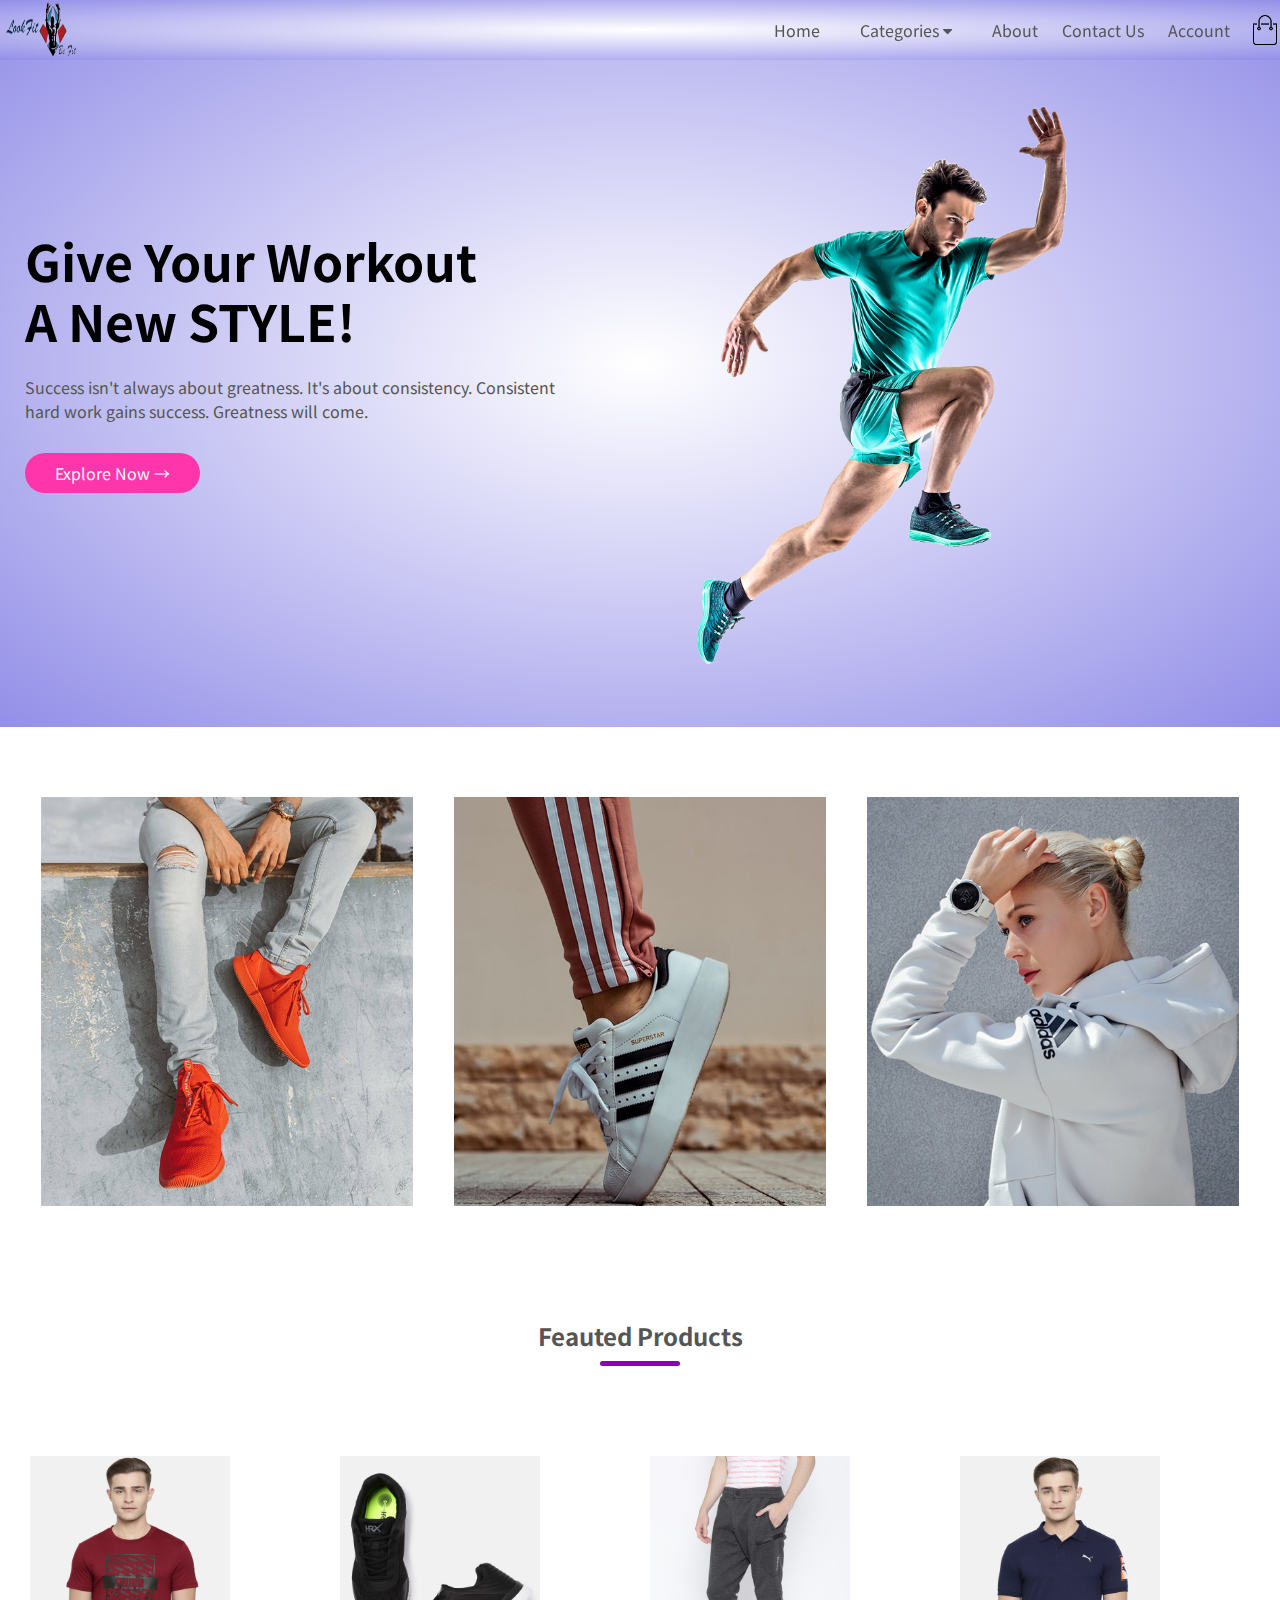
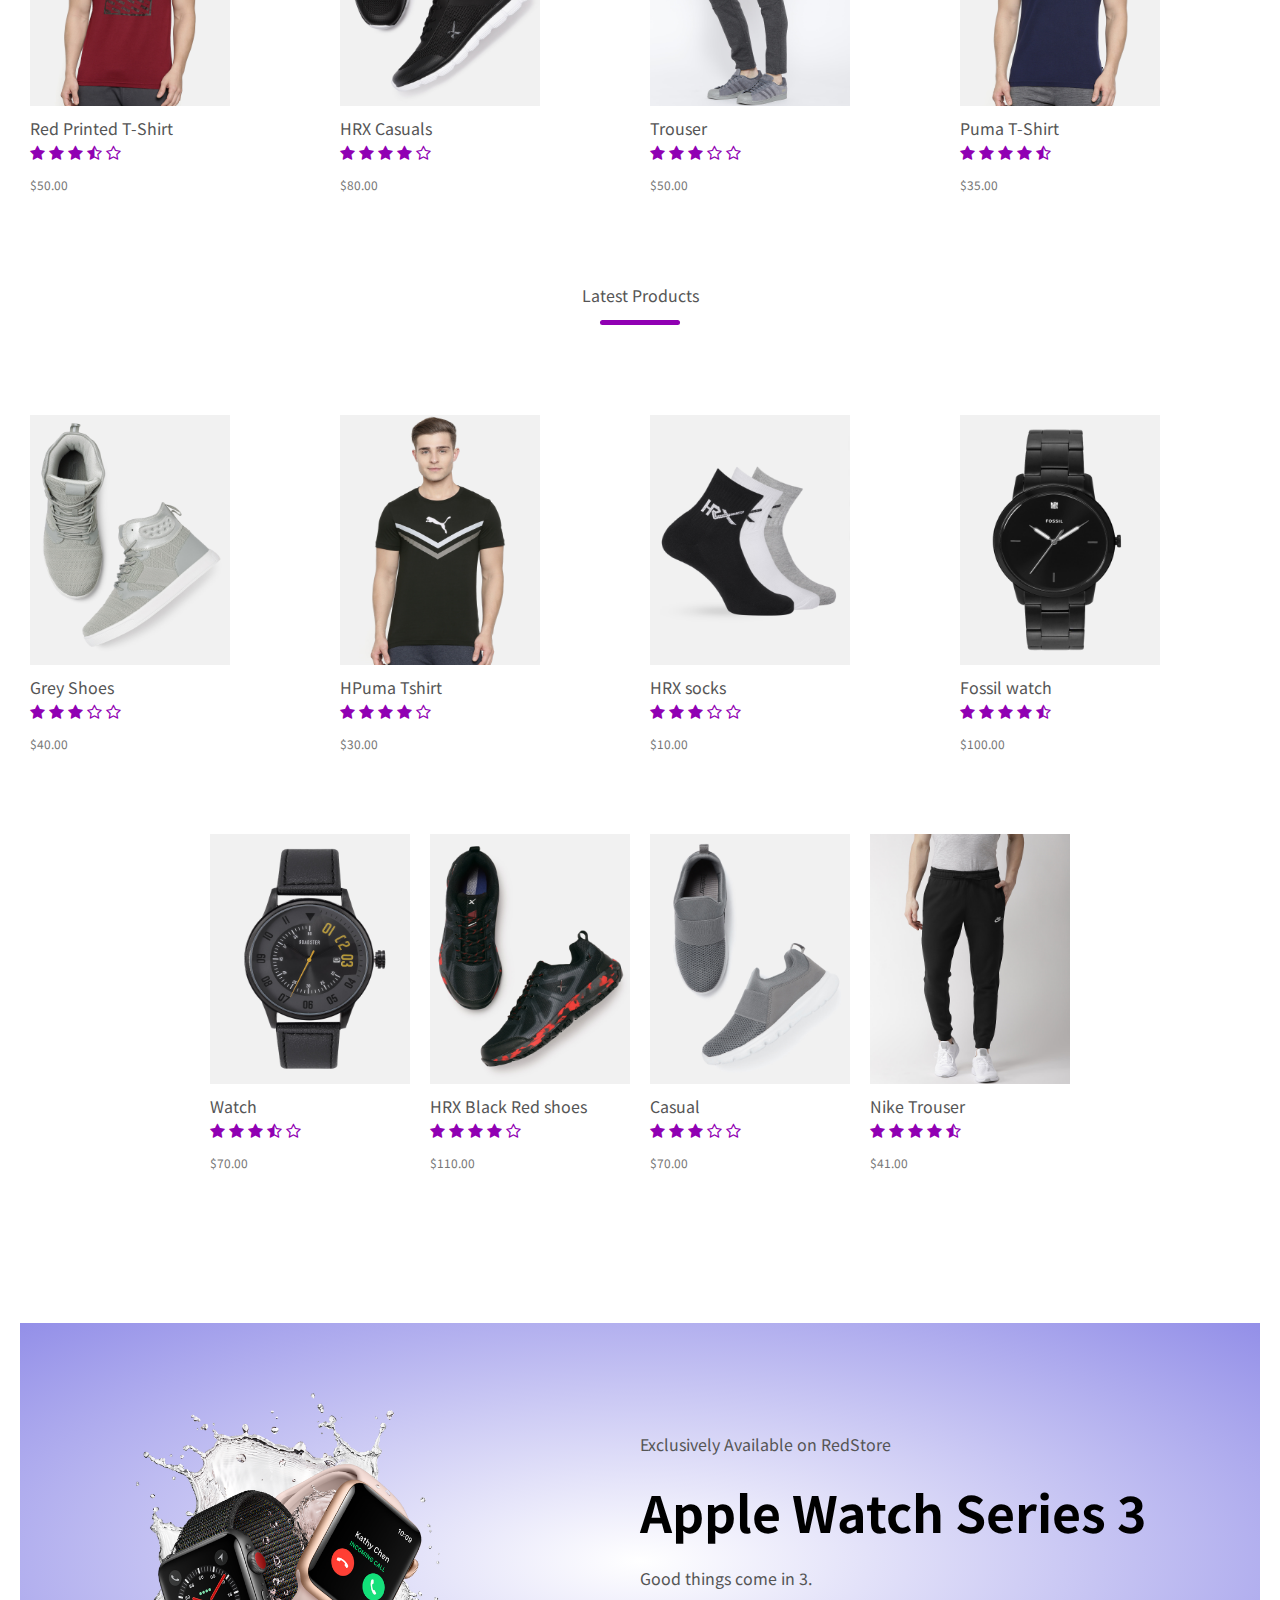
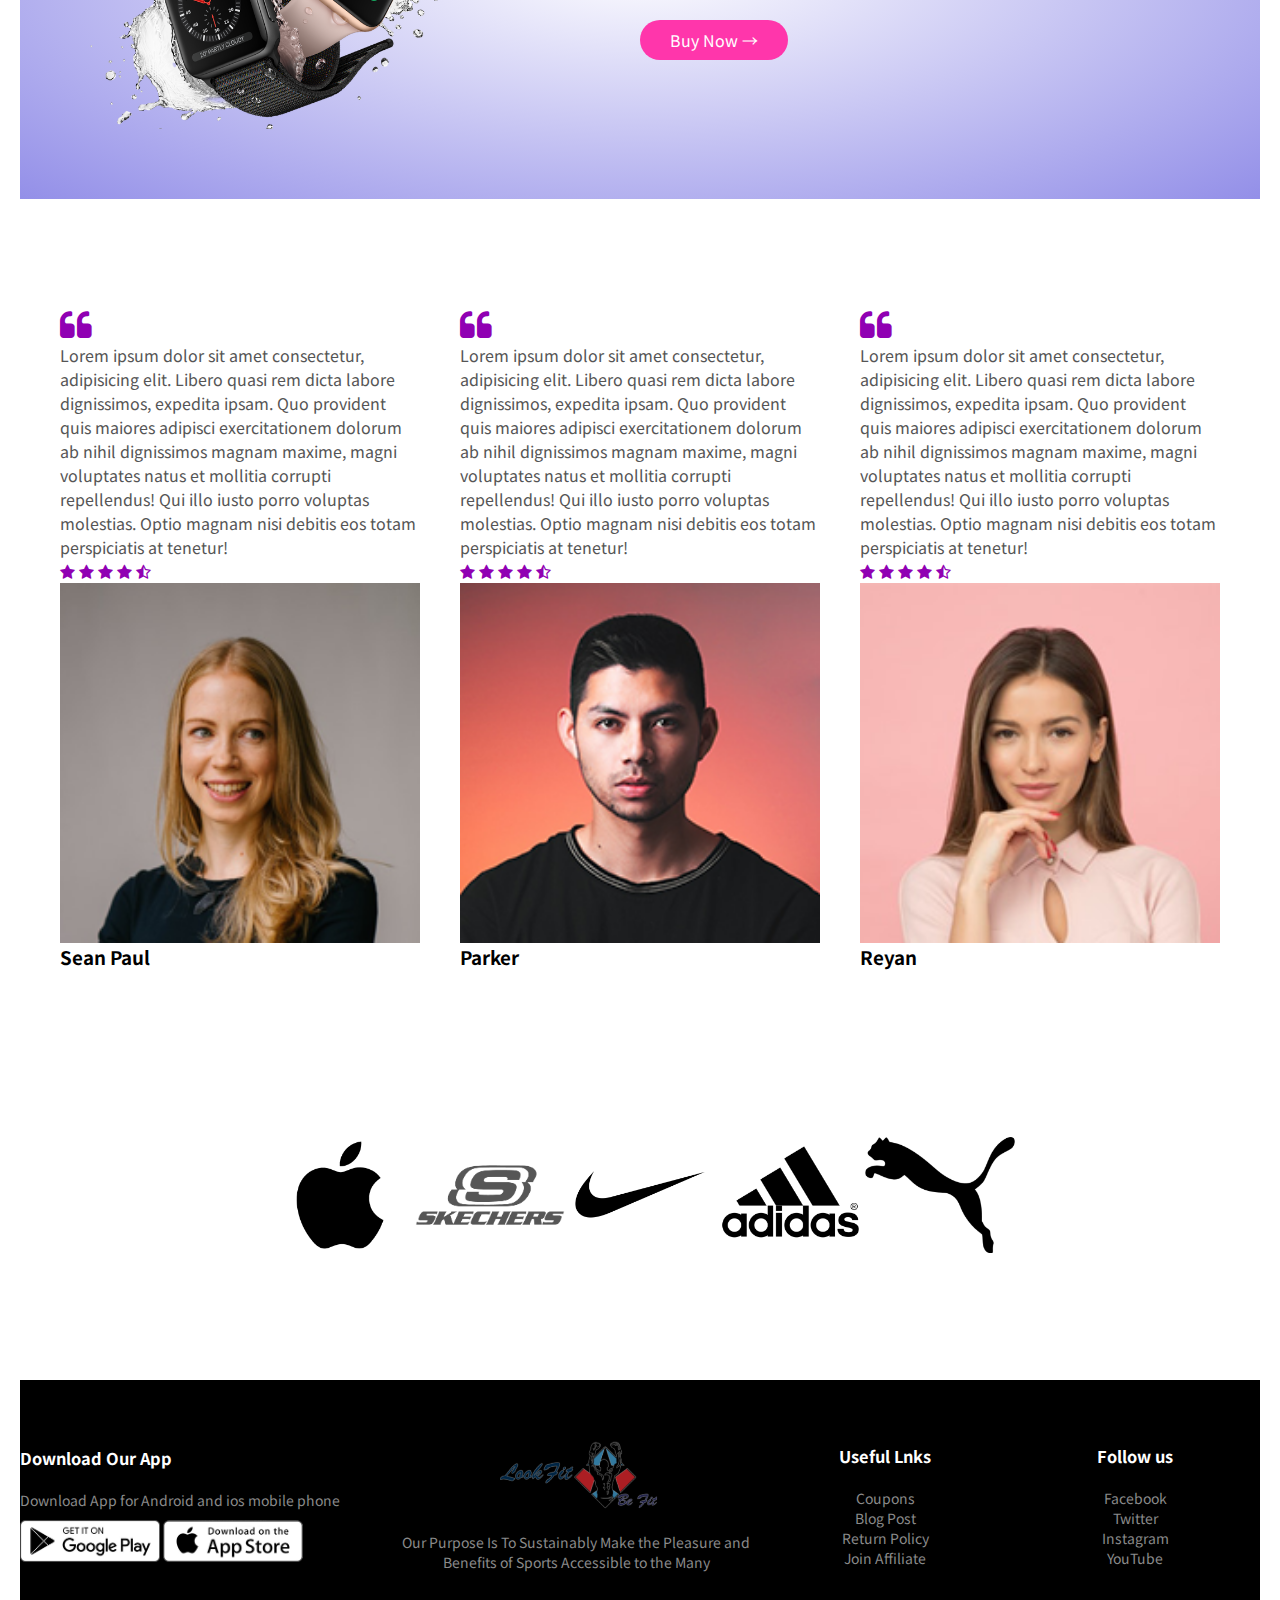
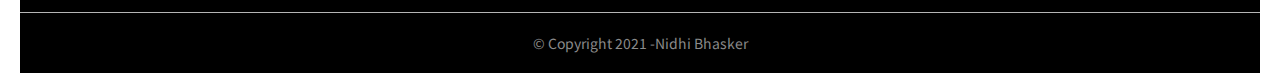
<file: prizest/static/website/index.html>
<html lang="en">
<head>
    <meta charset="UTF-8">
    <meta http-equiv="X-UA-Compatible" content="IE=edge">
    <meta name="viewport" content="width=device-width, initial-scale=1.0">
    <link rel="stylesheet" href="stylesheet.css">
    <link rel="stylesheet" href="https://stackpath.bootstrapcdn.com/font-awesome/4.7.0/css/font-awesome.min.css">
    <link rel="preconnect" href="https://fonts.gstatic.com">
<link href="https://fonts.googleapis.com/css2?family=Noto+Sans+SC:wght@300;400;500;700&display=swap" rel="stylesheet">
    <title>Document</title>
</head>
<body>
    <div class="navbar">
        <div class="logo">
            <img src= "images/logo.png" alt="this is logo">
        </div>
        <nav>
            <ul>
            <li><a href="">Home  </a></li>
            <li><div class="dropdown">
                <button class="dropbtn"> Categories
                  <i class="fa fa-caret-down"></i>
                </button>
                <div class="dropdown-content">
                  <a href="#">Upperwear</a>
                  <a href="#">Bottomwear</a>
                  <a href="shoes.html">Footwear</a>
                </div></li>
            <li><a href="">About  </a></li>
            <li><a href="">Contact Us  </a></li>
            <li><a href="">Account </a></li>
        </ul>
        </nav>
        <img src="images/cart.png" width="30px" height="30px" alt="cart">
    </div>

    <div class="header">
        
    <div class="container">
    
    <div class="row">
        <div class="col-2">
            <h1> Give Your Workout <br> A New STYLE! </h1>
            <p>Success isn't always about greatness. It's about consistency. Consistent <br>hard work gains success. Greatness will come. </p>
            <a href="" class="btn" >Explore Now &#8594; </a>
        </div>
        <div class="col-2">
            <img src=" images/image1.png" alt="image">
        </div>
    </div>

    </div>
</div>

<!-------featured categoris------->

    <div class="categories">
        <div class="small-container">
            <div class="row">
            
                <div class="col-3">
                    <img src="images/category-1.jpg" alt="">
                </div>
                <div class="col-3">
                    <img src="images/category-2.jpg" alt="">
                </div>
                <div class="col-3">
                    <img src="images/category-3.jpg" alt="">
                </div>
            </div>
        </div>
    </div>
<!-------featured products------->
    <div class="small-container">
        <h2 class="title">Feauted Products </h2>
        <div class="row">
            <div class="col-4">
                <img src="images/product-1.jpg" alt="">
                <h4>Red Printed T-Shirt </h4>
                <div class="rating">
                <i class="fa fa-star" ></i>
                <i class="fa fa-star" ></i>
                <i class="fa fa-star" ></i>
                <i class="fa fa-star-half-o" ></i>
                <i class="fa fa-star-o" ></i>
                </div>
                <p>$50.00</p>
            </div>
            <div class="col-4">
                <img src="images/product-2.jpg" alt="">
                <h4>HRX Casuals </h4>
                <div class="rating">
                <i class="fa fa-star" ></i>
                <i class="fa fa-star" ></i>
                <i class="fa fa-star" ></i>
                <i class="fa fa-star" ></i>
                <i class="fa fa-star-o" ></i>
                </div>
                <p>$80.00</p>
            </div>
            <div class="col-4">
                <img src="images/product-3.jpg" alt="">
                <h4>Trouser </h4>
                <div class="rating">
                <i class="fa fa-star" ></i>
                <i class="fa fa-star" ></i>
                <i class="fa fa-star" ></i>
                <i class="fa fa-star-o" ></i>
                <i class="fa fa-star-o" ></i>
                </div>
                <p>$50.00</p>
            </div>
            <div class="col-4">
                <img src="images/product-4.jpg" alt="">
                <h4>Puma T-Shirt </h4>
                <div class="rating">
                <i class="fa fa-star" ></i>
                <i class="fa fa-star" ></i>
                <i class="fa fa-star" ></i>
                <i class="fa fa-star" ></i>
                <i class="fa fa-star-half-o" ></i>
                </div>
                <p>$35.00</p>
            </div>
        </div>
        <div class="title">Latest Products</div>
        <div class="row">
            <div class="col-4">
                <img src="images/product-5.jpg" alt="">
                <h4>Grey Shoes </h4>
                <div class="rating">
                <i class="fa fa-star" ></i>
                <i class="fa fa-star" ></i>
                <i class="fa fa-star" ></i>
                <i class="fa fa-star-o" ></i>
                <i class="fa fa-star-o" ></i>
                </div>
                <p>$40.00</p>
            </div>
            <div class="col-4">
                <img src="images/product-6.jpg" alt="">
                <h4>HPuma Tshirt </h4>
                <div class="rating">
                <i class="fa fa-star" ></i>
                <i class="fa fa-star" ></i>
                <i class="fa fa-star" ></i>
                <i class="fa fa-star" ></i>
                <i class="fa fa-star-o" ></i>
                </div>
                <p>$30.00</p>
            </div>
            <div class="col-4">
                <img src="images/product-7.jpg" alt="">
                <h4>HRX socks </h4>
                <div class="rating">
                <i class="fa fa-star" ></i>
                <i class="fa fa-star" ></i>
                <i class="fa fa-star" ></i>
                <i class="fa fa-star-o" ></i>
                <i class="fa fa-star-o" ></i>
                </div>
                <p>$10.00</p>
            </div>
            <div class="col-4">
                <img src="images/product-8.jpg" alt="">
                <h4>Fossil watch </h4>
                <div class="rating">
                <i class="fa fa-star" ></i>
                <i class="fa fa-star" ></i>
                <i class="fa fa-star" ></i>
                <i class="fa fa-star" ></i>
                <i class="fa fa-star-half-o" ></i>
                </div>
                <p>$100.00</p>
            </div>
            <div class="row">
                <div class="col-4">
                    <img src="images/product-9.jpg" alt="">
                    <h4>Watch</h4>
                    <div class="rating">
                    <i class="fa fa-star" ></i>
                    <i class="fa fa-star" ></i>
                    <i class="fa fa-star" ></i>
                    <i class="fa fa-star-half-o" ></i>
                    <i class="fa fa-star-o" ></i>
                    </div>
                    <p>$70.00</p>
                </div>
                <div class="col-4">
                    <img src="images/product-10.jpg" alt="">
                    <h4>HRX Black Red shoes </h4>
                    <div class="rating">
                    <i class="fa fa-star" ></i>
                    <i class="fa fa-star" ></i>
                    <i class="fa fa-star" ></i>
                    <i class="fa fa-star" ></i>
                    <i class="fa fa-star-o" ></i>
                    </div>
                    <p>$110.00</p>
                </div>
                <div class="col-4">
                    <img src="images/product-11.jpg" alt="">
                    <h4>Casual  </h4>
                    <div class="rating">
                    <i class="fa fa-star" ></i>
                    <i class="fa fa-star" ></i>
                    <i class="fa fa-star" ></i>
                    <i class="fa fa-star-o" ></i>
                    <i class="fa fa-star-o" ></i>
                    </div>
                    <p>$70.00</p>
                </div>
                <div class="col-4">
                    <img src="images/product-12.jpg" alt="">
                    <h4>Nike Trouser </h4>
                    <div class="rating">
                    <i class="fa fa-star" ></i>
                    <i class="fa fa-star" ></i>
                    <i class="fa fa-star" ></i>
                    <i class="fa fa-star" ></i>
                    <i class="fa fa-star-half-o" ></i>
                    </div>
                    <p>$41.00</p>
                </div>
    </div>
<!-------Offer------->
<div class="offer">
    <div class="small-container">
        <div class="row">
            <div class="col-2">
                <img src="images/exclusive.png" class="offerimg">
            </div>
            <div class="col-2">
                <p>Exclusively Available on RedStore</p>
                <h1>Apple Watch Series 3</h1>
                <p>Good things come in 3. </p>  
                <a href="" class="btn">Buy Now &#8594</a>
            </div>
        </div>
    </div>
</div>
    <!-------testimonial------->
    <div class="testimonial">
        <div class="small-container">
            <div class="row">
                <div class="col-3">
                    <i class="fa fa-quote-left" ></i>
                    <p>Lorem ipsum dolor sit amet consectetur, adipisicing elit. Libero quasi rem dicta labore dignissimos, expedita ipsam. Quo provident quis maiores adipisci exercitationem dolorum ab nihil dignissimos magnam maxime, magni voluptates natus et mollitia corrupti repellendus! Qui illo iusto porro voluptas molestias. Optio magnam nisi debitis eos totam perspiciatis at tenetur!</p>
                    <div class="rating">
                        <i class="fa fa-star" ></i>
                        <i class="fa fa-star" ></i>
                        <i class="fa fa-star" ></i>
                        <i class="fa fa-star" ></i>
                        <i class="fa fa-star-half-o" ></i>
                        </div>
                        <img src="images/user-1.png" alt="">
                        <h3>Sean Paul</h3>
                </div>
                <div class="col-3">
                    <i class="fa fa-quote-left" ></i>
                    <p>Lorem ipsum dolor sit amet consectetur, adipisicing elit. Libero quasi rem dicta labore dignissimos, expedita ipsam. Quo provident quis maiores adipisci exercitationem dolorum ab nihil dignissimos magnam maxime, magni voluptates natus et mollitia corrupti repellendus! Qui illo iusto porro voluptas molestias. Optio magnam nisi debitis eos totam perspiciatis at tenetur!</p>
                    <div class="rating">
                        <i class="fa fa-star" ></i>
                        <i class="fa fa-star" ></i>
                        <i class="fa fa-star" ></i>
                        <i class="fa fa-star" ></i>
                        <i class="fa fa-star-half-o" ></i>
                        </div>
                        <img src="images/user-2.png" alt="">
                        <h3>Parker</h3>
                </div>
                <div class="col-3">
                    <i class="fa fa-quote-left" ></i>
                    <p>Lorem ipsum dolor sit amet consectetur, adipisicing elit. Libero quasi rem dicta labore dignissimos, expedita ipsam. Quo provident quis maiores adipisci exercitationem dolorum ab nihil dignissimos magnam maxime, magni voluptates natus et mollitia corrupti repellendus! Qui illo iusto porro voluptas molestias. Optio magnam nisi debitis eos totam perspiciatis at tenetur!</p>
                    <div class="rating">
                        <i class="fa fa-star" ></i>
                        <i class="fa fa-star" ></i>
                        <i class="fa fa-star" ></i>
                        <i class="fa fa-star" ></i>
                        <i class="fa fa-star-half-o" ></i>
                        </div>
                        <img src="images/user-3.png" alt="">
                        <h3> Reyan</h3>
                </div>
            </div>
        </div>
    </div>
<!-------Brands------->
<div class="brands">
    <div class="small-container">
        <div class="row">
            <div class="col-5">
                <img src="images/logo1.png" alt="">
            </div>
            <div class="col-5">
                <img src="images/logo2.png" alt="">
            </div>
            <div class="col-5">
                <img src="images/logo3.png" alt="">
            </div>
            <div class="col-5">
                <img src="images/logo4.png" alt="">
            </div>
            <div class="col-5">
                <img src="images/logo5.png" alt="">
            </div>
        </div>
    </div>
</div>
<!-------footer------->
<div class="footer">
    <div class="containter">
        <div class="row">
            <div class="footer-col-1">
               <h3> Download Our App</h3>
                <p> Download App for Android and ios mobile phone</p>
                <div class="app-logo">
                    <img src="images/play-store.png" alt="">
                    <img src="images/app-store.png" alt="">
                </div>
            </div>
            <div class="footer-col-2">
                <img src="images/logo.png" alt="">
                 <p> Our Purpose Is To Sustainably Make the Pleasure and Benefits of Sports Accessible to the Many</p>
             </div>
             <div class="footer-col-3">
                <h3> Useful Lnks</h3>
                <ul>
                    <li>Coupons </li>
                    <li> Blog Post</li>
                    <li>Return Policy </li>
                    <li>Join Affiliate </li>
                </ul>
                 
             </div>
             <div class="footer-col-4">
                <h3> Follow us</h3>
                <ul>
                    <li>Facebook </li>
                    <li>Twitter</li>
                    <li>Instagram</li>
                    <li>YouTube</li>
                </ul>
                 
             </div>
        </div>
        <hr>
        <p class="copyright"> &#169; Copyright 2021 -Nidhi Bhasker</p>
    </div>
</div>
</body>
</html>
</file>
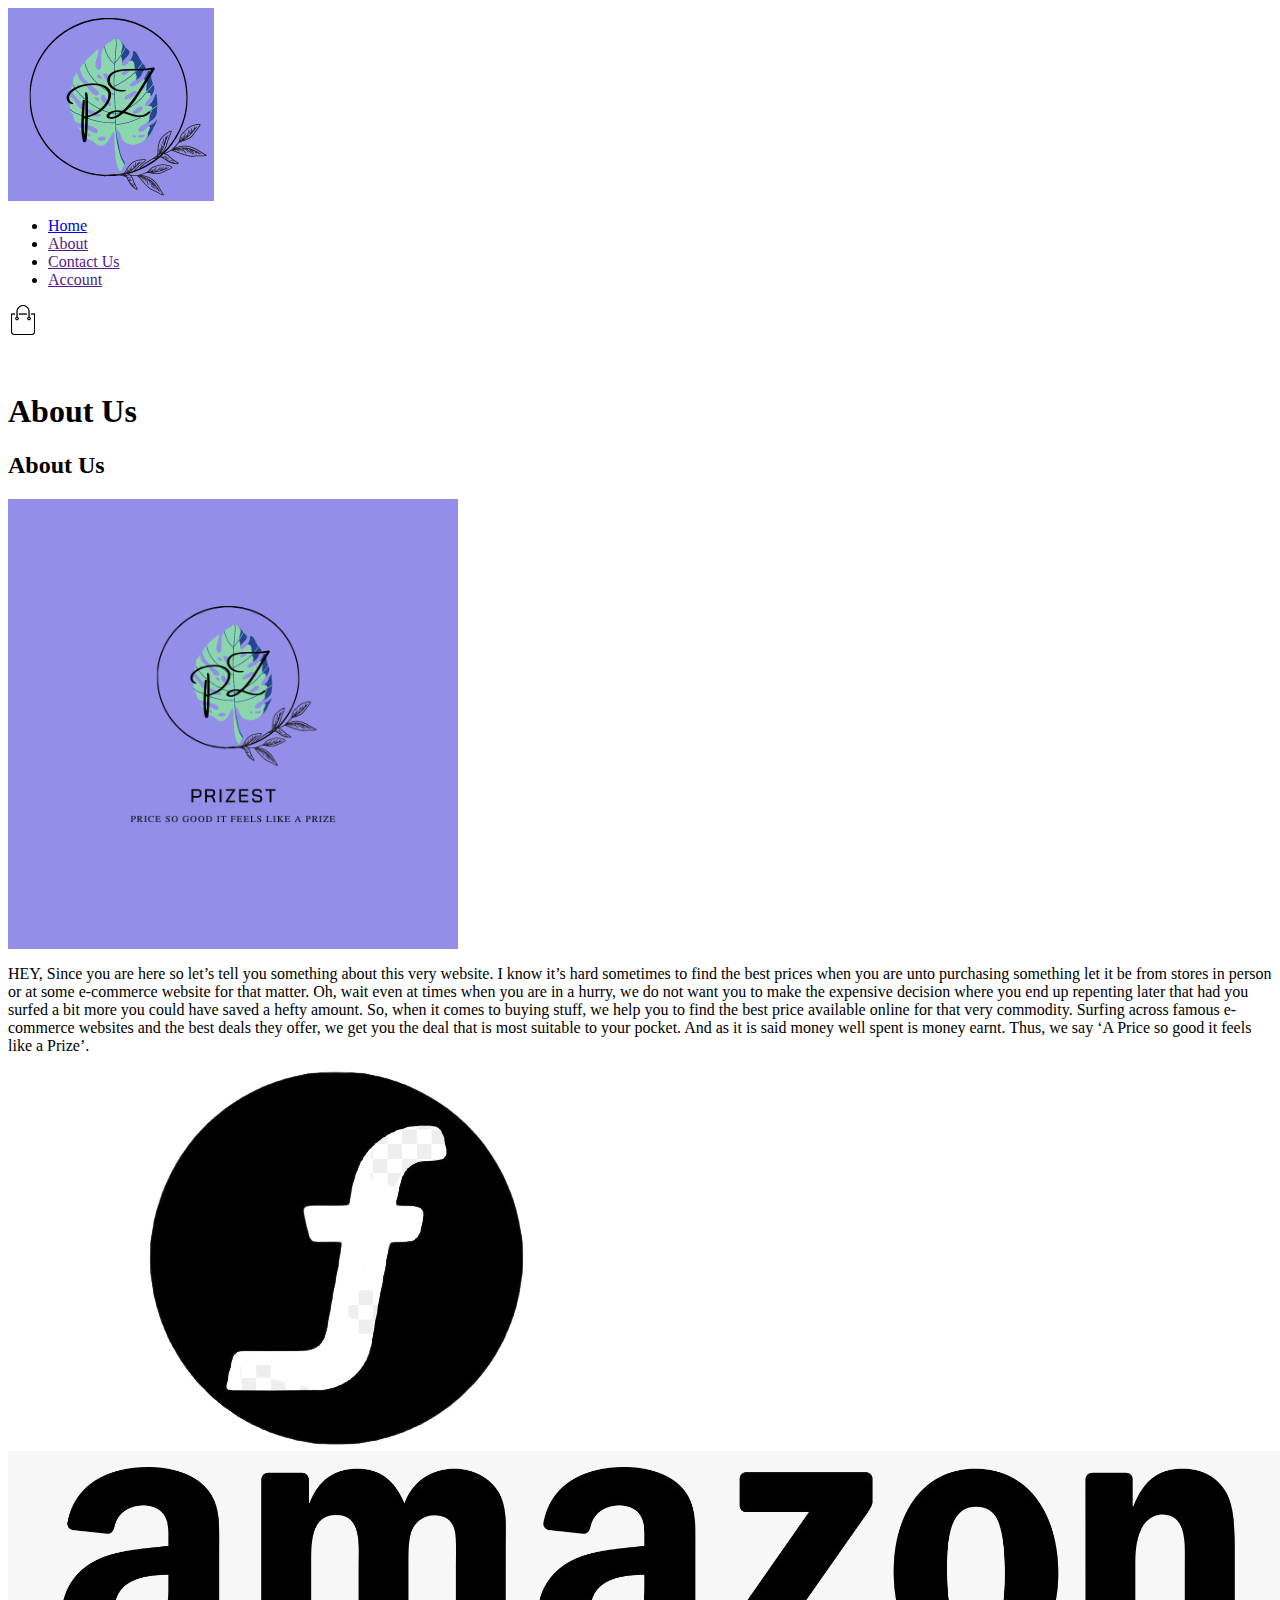
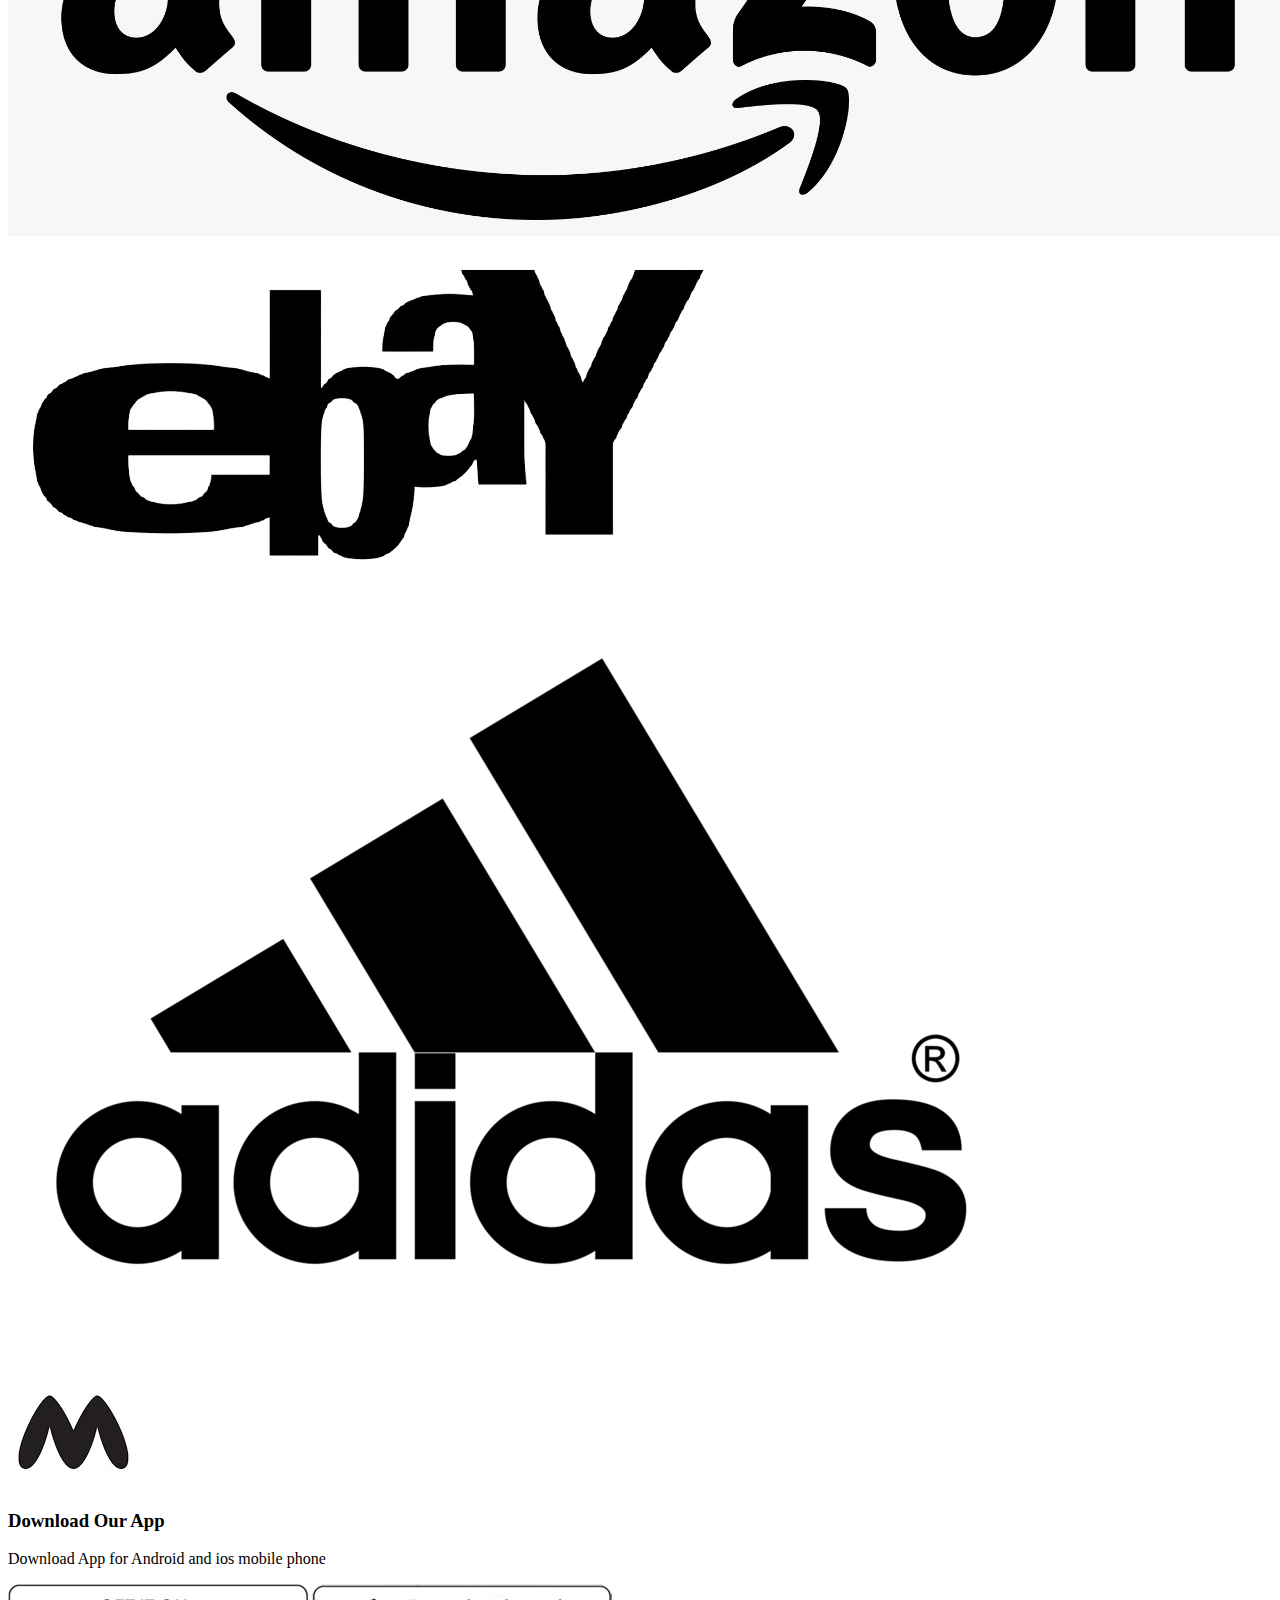
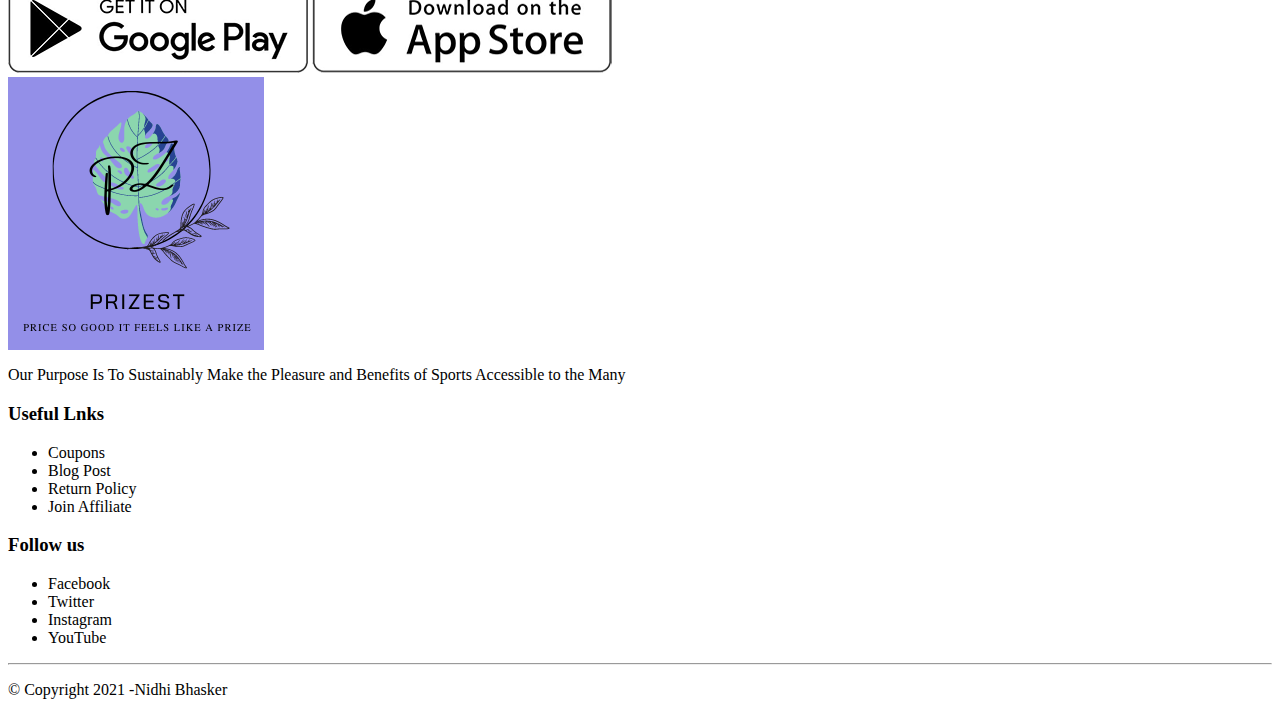
<file: prizest/static/about us.html>
<html lang="en">
<head>
    <meta charset="UTF-8">
    <meta http-equiv="X-UA-Compatible" content="IE=edge">
    <meta name="viewport" content="width=device-width, initial-scale=1.0">
    <link rel="stylesheet" href="C:\Users\NIDHI BHASKER\Desktop\my\website\stylesheet.css">
    <link rel="stylesheet" href="https://stackpath.bootstrapcdn.com/font-awesome/4.7.0/css/font-awesome.min.css">
    <link rel="preconnect" href="https://fonts.gstatic.com">
<link href="https://fonts.googleapis.com/css2?family=Noto+Sans+SC:wght@300;400;500;700&display=swap" rel="stylesheet">
    <title>Document</title>
</head>
<body>
    <div class="navbar">
        <div class="logo">
            <img src= "all images/P chota.png" alt="this is logo">
        </div>
        <nav>
            <ul>
            <li><a href="first pagesp.html">Home  </a></li>
           
            <li><a href="">About  </a></li>
            <li><a href="">Contact Us  </a></li>
            <li><a href="">Account </a></li>
        </ul>
        </nav>
        <img src="all images/cart.png" width="30px" height="30px" alt="cart">
    </div>

    <div class="header">
        
   
    
    
        
            <h1> <br> About Us </h1>
           
    <div class="gcse-search"></div>
           
      
</div>

<!-------Latest edition------->
    <div class="small-container">
        <h2 class="title">About Us </h2>
        <div class="row">
            <script src='amazon.py'></script>
            <div class="col-2">
                <img src="all images/P.png" width= "450px" height="450px" alt="">
            </div>
            <div class="col-2">
                <p>HEY,
                    Since you are here so let’s tell you something about this very website.
                    I know it’s hard sometimes to find the best prices when you are unto purchasing something let it be from stores in person or at some e-commerce website for that matter.
                    Oh, wait even at times when you are in a hurry, we do not want you to make the expensive decision where you end up repenting later that had you surfed a bit more you could have saved a hefty amount. So, when it comes to buying stuff, we help you to find the best price available online for that very commodity. Surfing across famous e-commerce websites and the best deals they offer, we get you the deal that is most suitable to your pocket. 
                    And as it is said money well spent is money earnt. Thus, we say ‘A Price so good it feels like a Prize’.
                    
                    </p>
            </div>
          
           
            
        </div>
        
        
            

<!-------Brands------->
<div class="brands">
    <div class="small-container">
        <div class="row">
            <div class="col-5">
                <img src="all images/flip.jpg" alt="">
            </div>
            <div class="col-5">
                <img src="all images/amazon.jpeg" alt="">
            </div>
            <div class="col-5">
                <img src="all images/ebay.jpg" alt="">
            </div>
            <div class="col-5">
                <img src="all images/logo4.png" alt="">
            </div>
            <div class="col-5">
                <img src="all images/myntra.jpg" alt="">
            </div>
           
        </div>
    </div>
</div>
<!-------footer------->
<div class="footer">
    <div class="containter">
        <div class="row">
            <div class="footer-col-1">
               <h3> Download Our App</h3>
                <p> Download App for Android and ios mobile phone</p>
                <div class="app-logo">
                    <img src="all images/play-store.png" alt="">
                    <img src="all images/app-store.png" alt="">
                </div>
            </div>
            <div class="footer-col-2">
                <img src="all images/P2.png" alt="">
                 <p> Our Purpose Is To Sustainably Make the Pleasure and Benefits of Sports Accessible to the Many</p>
             </div>
             <div class="footer-col-3">
                <h3> Useful Lnks</h3>
                <ul>
                    <li>Coupons </li>
                    <li> Blog Post</li>
                    <li>Return Policy </li>
                    <li>Join Affiliate </li>
                </ul>
                 
             </div>
             <div class="footer-col-4">
                <h3> Follow us</h3>
                <ul>
                    <li>Facebook </li>
                    <li>Twitter</li>
                    <li>Instagram</li>
                    <li>YouTube</li>
                </ul>
                 
             </div>
        </div>
        <hr>
        <p class="copyright"> &#169; Copyright 2021 -Nidhi Bhasker</p>
    </div>
</div>
</body>
</html>
</file>
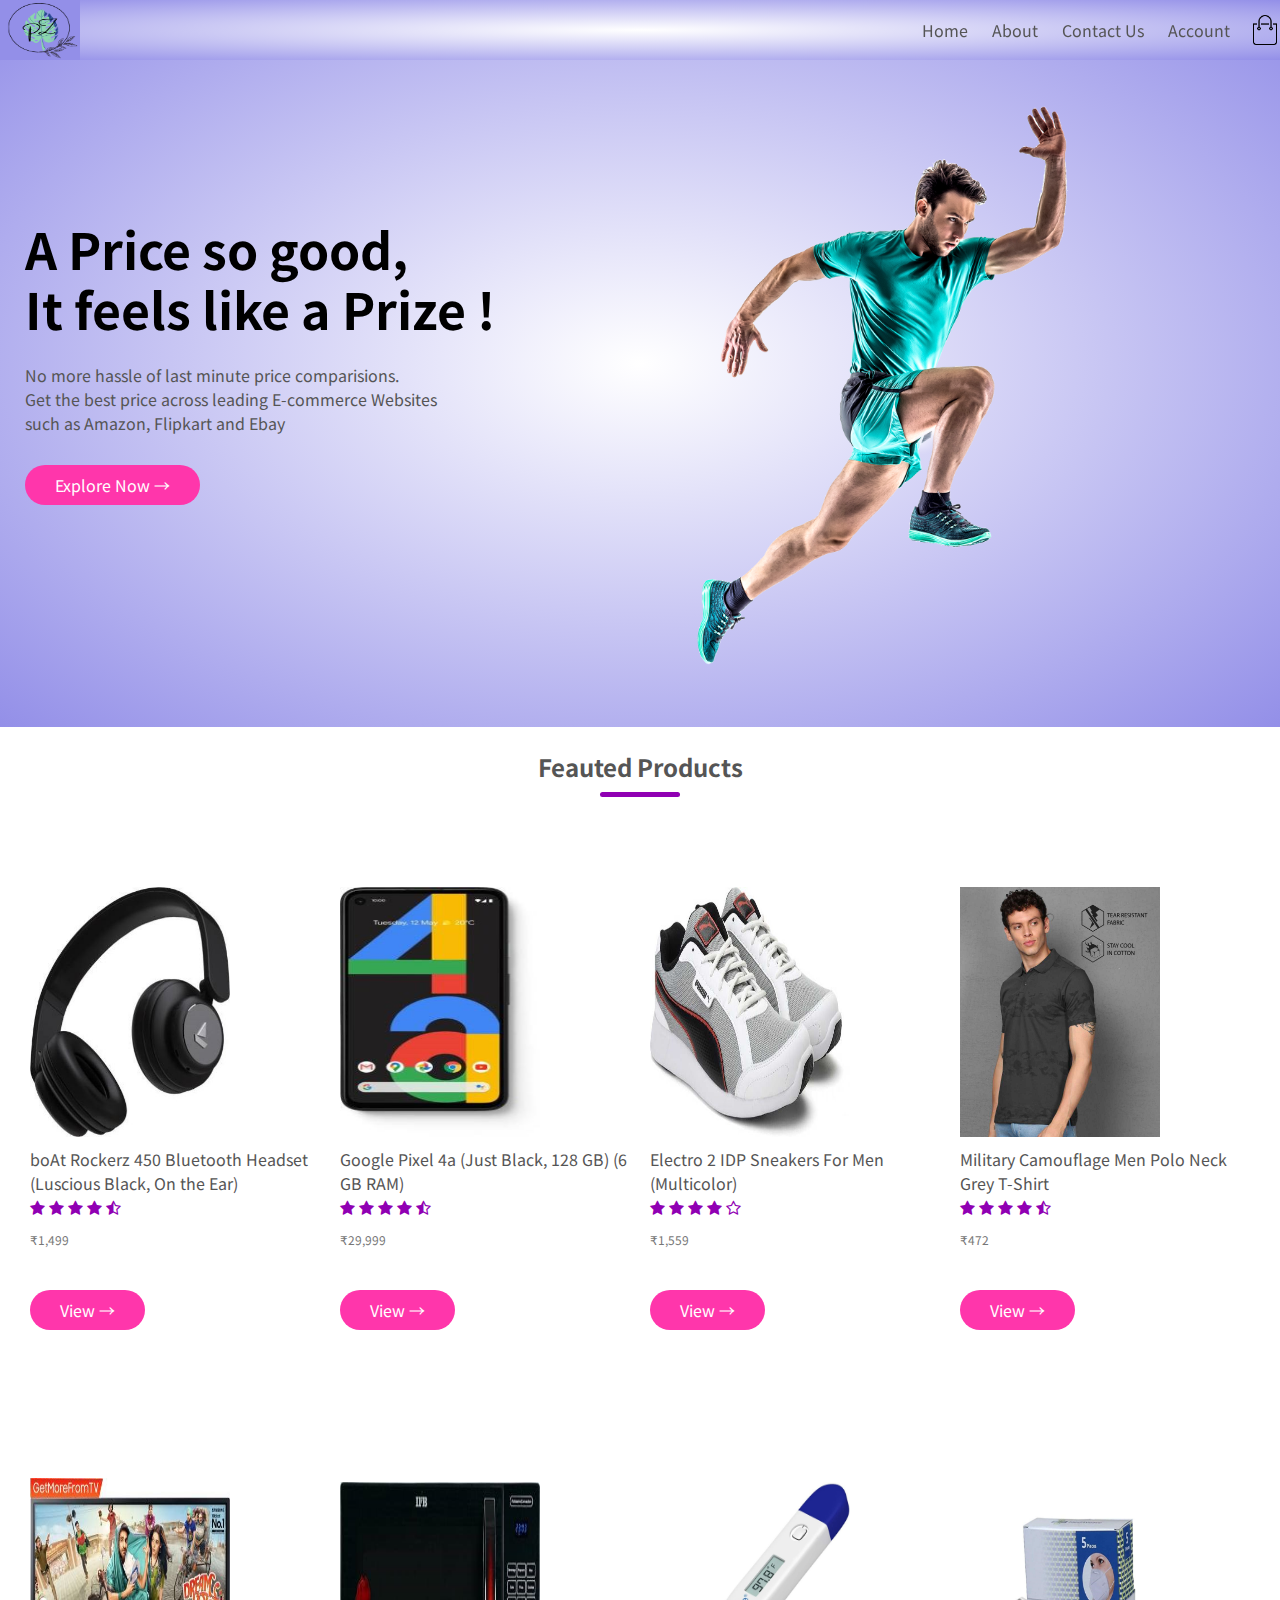
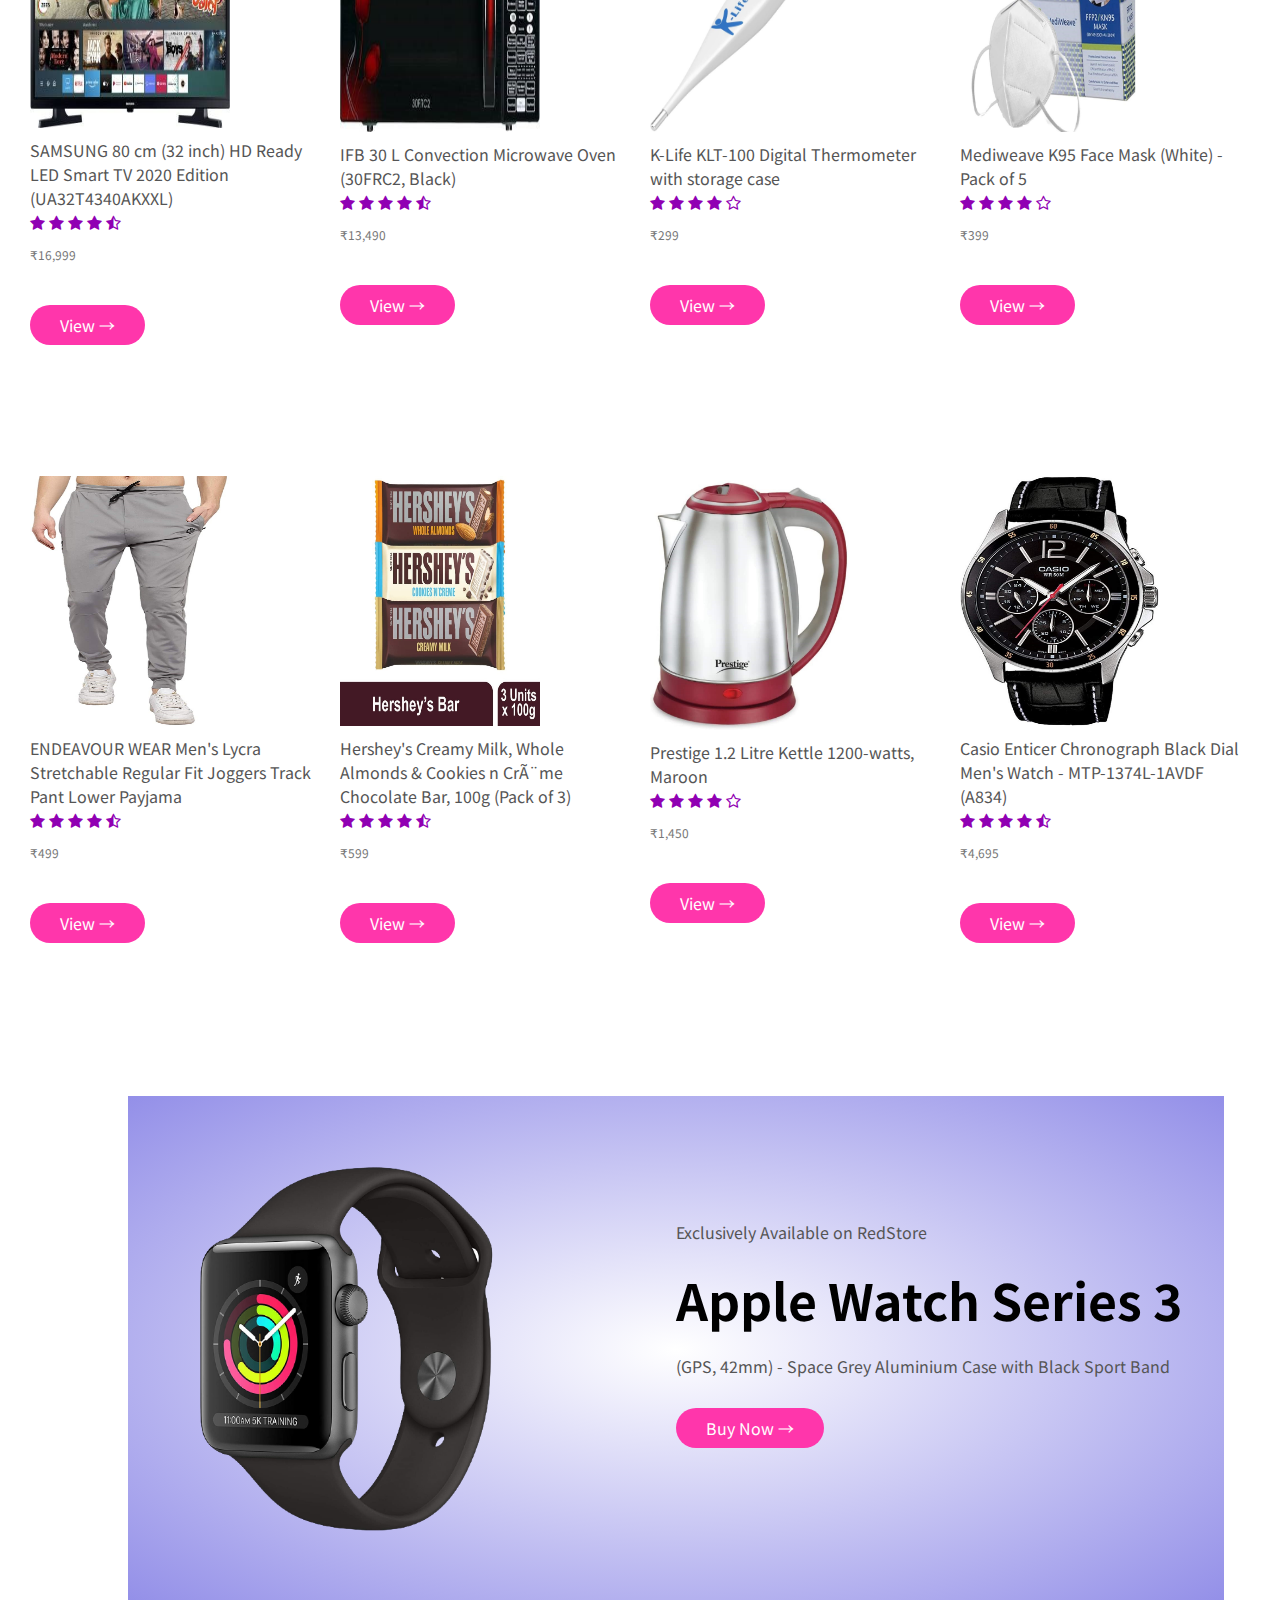
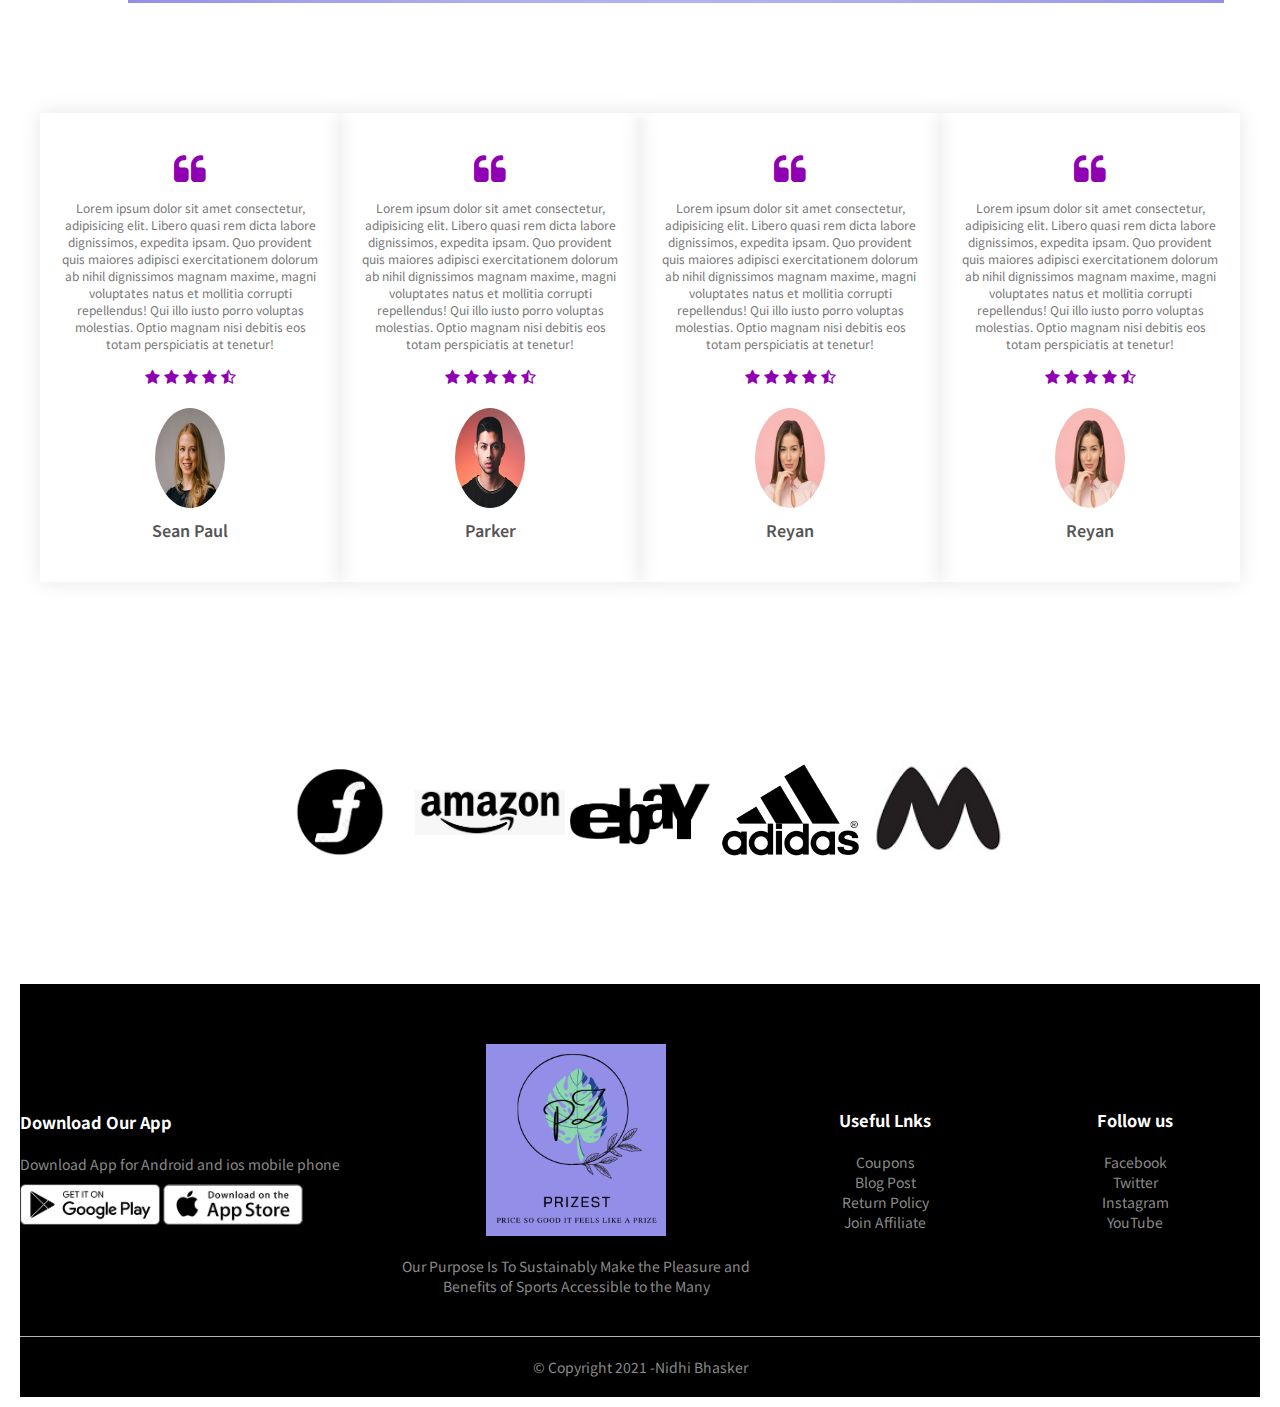
<file: prizest/static/first pagesp.html>
<html lang="en">
<head>
    <meta charset="UTF-8">
    <meta http-equiv="X-UA-Compatible" content="IE=edge">
    <meta name="viewport" content="width=device-width, initial-scale=1.0">
    <link rel="stylesheet" href="website\stylesheet.css">
    <link rel="stylesheet" href="https://stackpath.bootstrapcdn.com/font-awesome/4.7.0/css/font-awesome.min.css">
    <link rel="preconnect" href="https://fonts.gstatic.com">
<link href="https://fonts.googleapis.com/css2?family=Noto+Sans+SC:wght@300;400;500;700&display=swap" rel="stylesheet">
    <title>Prizest</title>
</head>
<body>
    <div class="navbar">
        <div class="logo">
            <img src= "img/P chota.png" alt="this is logo">
        </div>
        <nav>
            <ul>
            <li><a href="">Home  </a></li>
            
            <li><a href="about us.html">About  </a></li>
            <li><a href="">Contact Us  </a></li>
            <li><a href="">Account </a></li>
        </ul>
        </nav>
        <img src="img/cart.png" width="30px" height="30px" alt="cart">
    </div>

    <div class="header">
        
    <div class="container">
    
    <div class="row">
        <div class="col-2">
            <h1> A Price so good,  <br> It feels like a Prize ! </h1>
            <p>No more hassle of last minute price comparisions. <br>Get the best price across leading E-commerce Websites <br> such as Amazon, Flipkart and Ebay </p>
            <a href="" class="btn" >Explore Now &#8594; </a>
        </div>
        <div class="col-2">
            <img src=" img/image1.png" alt="image">
        </div>
    </div>

    </div>
</div>



   
<!-------featured products------->
    <div class="small-container">
        <h2 class="title">Feauted Products </h2>
        <div class="row">
            <div class="row">
            <div class="col-4">
                <img src="img/boat1.jpg" alt="">
                <h4>boAt Rockerz 450 Bluetooth Headset  (Luscious Black, On the Ear)</h4>
                <div class="rating">
                <i class="fa fa-star" ></i>
                <i class="fa fa-star" ></i>
                <i class="fa fa-star" ></i>
                <i class="fa fa-star" ></i>
                <i class="fa fa-star-half-o" ></i>
                
                </div>
                <div class="col-2">
                <p>₹1,499</p>
                </div>
                <div class="col-2">
                    <a href="https://www.flipkart.com/boat-rockerz-450-bluetooth-headset/p/itmdb79a9c0cb56f?pid=ACCFEHZ8GSGWMMSD&lid=LSTACCFEHZ8GSGWMMSDXIRNEY&marketplace=FLIPKART&store=0pm%2Ffcn&srno=b_1_1&otracker=hp_omu_Headphones%2B%2526%2BSpeakers_3_14.dealCard.OMU_PH246SI7OLAG_9&otracker1=hp_omu_WHITELISTED_neon%2Fmerchandising_Headphones%2B%2526%2BSpeakers_NA_dealCard_cc_3_NA_view-all_9&fm=neon%2Fmerchandising&iid=b9bbe1a6-4637-4ca5-9889-3874229cc4d1.ACCFEHZ8GSGWMMSD.SEARCH&ppt=browse&ppn=browse&ssid=y3o4idwblc0000001620657821290" class="btn" >View &#8594; </a>
                    </div>
            </div>
            <div class="col-4">
                <img src="img/pixel1.jpg" alt="">
                <h4>Google Pixel 4a (Just Black, 128 GB)  (6 GB RAM)</h4>
                <div class="rating">
                <i class="fa fa-star" ></i>
                <i class="fa fa-star" ></i>
                <i class="fa fa-star" ></i>
                <i class="fa fa-star" ></i>
                <i class="fa fa-star-half-o" ></i>
                
                </div>
                <div class="col-2">
                <p>₹29,999</p>
                </div>
                <div class="col-2">
                    <a href="https://www.flipkart.com/google-pixel-4a-just-black-128-gb/p/itm023b9677aa45d?pid=MOBFUSBNAZGY7HQU&lid=LSTMOBFUSBNAZGY7HQUWHTF0C&otracker=clp_banner_1_6.bannerX3.BANNER_flagship-fest-35d6-19w7-store_V02VYLY9VORC&fm=neo%2Fmerchandising&iid=M_5994d1bf-d89c-46a0-a9e3-7ef55867d32c_6.V02VYLY9VORC&ppt=hp&ppn=homepage" class="btn" >View &#8594; </a>
                    </div>
            </div>
            <div class="col-4">
                <img src="img/electro1.jpg" alt="">
                <h4>Electro 2 IDP Sneakers For Men  (Multicolor)</h4>
                <div class="rating">
                <i class="fa fa-star" ></i>
                <i class="fa fa-star" ></i>
                <i class="fa fa-star" ></i>
                <i class="fa fa-star" ></i>
                <i class="fa fa-star-o" ></i>
                
                </div>
                <div class="col-2">
                <p>₹1,559</p>
                </div>
                <div class="col-2">
                    <a href="https://www.flipkart.com/puma-electro-2-idp-sneakers-men/p/itmedd3fc960e4c3?pid=SHOFYBAAGWRPKD5T&lid=LSTSHOFYBAAGWRPKD5TGWNBGO&marketplace=FLIPKART&store=osp%2Fcil&srno=b_1_34&otracker=hp_omu_Fashion%2BFor%2BEveryone_3_14.dealCard.OMU_VPVKQ54UBPX8_9&otracker1=hp_omu_WHITELISTED_neon%2Fmerchandising_Fashion%2BFor%2BEveryone_NA_dealCard_cc_3_NA_view-all_9&fm=neon%2Fmerchandising&iid=en_3Tsi5QW43hBPeqML0sN3r5v%2BTdCCyRh0cuZuyL9ixHO%2Bw9xZ6dtK5UHgB7KrtDovmngg3u03Clq8sj6COhsA%2FA%3D%3D&ppt=browse&ppn=browse&ssid=68sf8lc5b40000001620658039999" class="btn" >View &#8594; </a>
                    </div>
            </div>
            <div class="col-4">
                <img src="img/military.jpg" alt="">
                <h4>Military Camouflage Men Polo Neck Grey T-Shirt</h4>
                <div class="rating">
                <i class="fa fa-star" ></i>
                <i class="fa fa-star" ></i>
                <i class="fa fa-star" ></i>
                <i class="fa fa-star" ></i>
                <i class="fa fa-star-half-o" ></i>
                
                </div>
                <div class="col-2">
                <p>₹472</p>
                </div>
                <div class="col-2">
                    <a href="https://www.flipkart.com/metronaut-military-camouflage-men-polo-neck-grey-t-shirt/p/itma3468edfcbd3f?pid=TSHFRDMJYEAUTHUQ&lid=LSTTSHFRDMJYEAUTHUQQWHNUC&marketplace=FLIPKART&store=clo%2Fash%2Fank%2Fedy&srno=b_1_1&otracker=hp_rich_navigation_2_1.navigationCard.RICH_NAVIGATION_Fashion~Men%2527s%2BTop%2BWear~Men%2527s%2BT-Shirts_IF56C41VGEYS&otracker1=hp_rich_navigation_PINNED_neo%2Fmerchandising_NA_NAV_EXPANDABLE_navigationCard_cc_2_L2_view-all&fm=organic&iid=en_q7km4YcOea0pvsy7Iq1%2B83p1SG%2FqPepyRKtPhOUNYsnfgf79l4qMxHKKo4H6gg1t0cx0KjVJxBXqBtInTYpwmw%3D%3D&ppt=browse&ppn=browse&ssid=jsfssi6lvk0000001620658092900" class="btn" >View &#8594; </a>
                    </div>
            </div>
            </div>
            <br><br>
            <div class="row">
            <div class="col-4">
                <img src="img/samsung.jpg" alt="">
                <h4>SAMSUNG 80 cm (32 inch) HD Ready LED Smart TV 2020 Edition  (UA32T4340AKXXL)</h4>
                <div class="rating">
                <i class="fa fa-star" ></i>
                <i class="fa fa-star" ></i>
                <i class="fa fa-star" ></i>
                <i class="fa fa-star" ></i>
                <i class="fa fa-star-half-o" ></i>
                
                </div>
                <div class="col-2">
                <p>₹16,999</p>
                </div>
                <div class="col-2">
                    <a href="https://www.flipkart.com/samsung-80-cm-32-inch-hd-ready-led-smart-tv-2020/p/itma5db0294e13fe?pid=TVSFQXFKMHUDYCJ3&lid=LSTTVSFQXFKMHUDYCJ3IOJXHJ&marketplace=FLIPKART&store=ckf%2Fczl&srno=b_1_1&otracker=browse&fm=organic&iid=28f9d6f3-d20d-4774-a7f1-23216ef2ee17.TVSFQXFKMHUDYCJ3.SEARCH&ppt=browse&ppn=browse&ssid=wl2p0u8cwg0000001620658143202" class="btn" >View &#8594; </a>
                    </div>
            </div>
            <div class="col-4">
                <img src="img/oven.jpg" alt="">
                <h4>IFB 30 L Convection Microwave Oven  (30FRC2, Black)</h4>
                <div class="rating">
                <i class="fa fa-star" ></i>
                <i class="fa fa-star" ></i>
                <i class="fa fa-star" ></i>
                <i class="fa fa-star" ></i>
                <i class="fa fa-star-half-o" ></i>
                
                </div>
                <div class="col-2">
                <p>₹13,490</p>
                </div>
                <div class="col-2">
                    <a href="https://www.flipkart.com/ifb-30-l-convection-microwave-oven/p/itmeftrwdw5pmwnh?pid=MRCEFTRWYHXDHPDA&lid=LSTMRCEFTRWYHXDHPDASMR2RU&marketplace=FLIPKART&store=j9e%2Fm38%2Fo49&srno=b_1_2&otracker=clp_banner_1_8.bannerX3.BANNER_microwave-oven-store_5QXLKY5LZNRZ&fm=neo%2Fmerchandising&iid=9c68befe-12f4-4124-a5fa-e029d3b1724f.MRCEFTRWYHXDHPDA.SEARCH&ppt=clp&ppn=microwave-oven-store&ssid=sbyrmo6yk00000001620658205791" class="btn" >View &#8594; </a>
                    </div>
            </div>
            <div class="col-4">
                <img src="img/thermometer.jpg" alt="">
                <h4>K-Life KLT-100 Digital Thermometer with storage case</h4>
                <div class="rating">
                <i class="fa fa-star" ></i>
                <i class="fa fa-star" ></i>
                <i class="fa fa-star" ></i>
                <i class="fa fa-star" ></i>
                <i class="fa fa-star-o" ></i>
                
                </div>
                <div class="col-2">
                <p>₹299</p>
                </div>
                <div class="col-2">
                    <a href="https://www.amazon.in/K-Life-KLT-100-Digital-Thermometer-White/dp/B07HHHTRQZ/ref=lp_21505763031_1_5" class="btn" >View &#8594; </a>
                    </div>
            </div>
            <div class="col-4">
                <img src="img/mask.jpg" alt="">
                <h4>Mediweave K95 Face Mask (White) - Pack of 5</h4>
                <div class="rating">
                <i class="fa fa-star" ></i>
                <i class="fa fa-star" ></i>
                <i class="fa fa-star" ></i>
                <i class="fa fa-star" ></i>
                <i class="fa fa-star-o" ></i>
                
                </div>
                <div class="col-2">
                <p>₹399</p>
                </div>
                <div class="col-2">
                    <a href="https://www.amazon.in/Mediweave-KN95-Willow-shaped-4-ply/dp/B089XY2RMX/?_encoding=UTF8&pd_rd_w=n0UZF&pf_rd_p=d840980e-926d-4f25-9115-4c035c061def&pf_rd_r=7Y8RXDQDKRQ74YQ5GS84&pd_rd_r=c29c8805-23e9-4ca6-b3db-75524461e6d3&pd_rd_wg=r0ihO&ref_=pd_gw_unk" class="btn" >View &#8594; </a>
                    </div>
            </div>
            </div>
            <br><br>
            <div class="row">
            <div class="col-4">
                <img src="img/pajama.jpg" alt="">
                <h4>ENDEAVOUR WEAR Men's Lycra Stretchable Regular Fit Joggers Track Pant Lower Payjama </h4>
                <div class="rating">
                <i class="fa fa-star" ></i>
                <i class="fa fa-star" ></i>
                <i class="fa fa-star" ></i>
                <i class="fa fa-star" ></i>
                <i class="fa fa-star-half-o" ></i>
                
                </div>
                <div class="col-2">
                <p>₹499</p>
                </div>
                <div class="col-2">
                    <a href="https://www.amazon.in/ENDEAVOUR-WEAR-Stretchable-Regular-Joggers/dp/B08Z3LWZ8K/ref=sr_1_11?dchild=1&fst=as%3Aoff&pf_rd_i=1968024031&pf_rd_m=A1VBAL9TL5WCBF&pf_rd_p=2a6463b7-5f6e-4760-a2ef-50ba07f05487%2C3818f0c9-a03d-4d4e-8a5b-be428afd4787%2Cebc3a412-ae34-4d92-89ac-a4afe3e0b318&pf_rd_r=BXNFAG0Z9DGCYS450RC1&pf_rd_s=merchandised-search-17%2Cmerchandised-search-7%2Cmobile-hybrid-17&pf_rd_t=30901&qid=1620658534&refinements=p_72%3A1318477031%2Cp_36%3A-59900&rnid=1571272031&s=apparel&sr=1-11" class="btn" >View &#8594; </a>
                    </div>
            </div>
            <div class="col-4">
                <img src="img/hershey.jpg" alt="">
                <h4>Hershey's Creamy Milk, Whole Almonds & Cookies n CrÃ¨me Chocolate Bar, 100g (Pack of 3)</h4>
                <div class="rating">
                <i class="fa fa-star" ></i>
                <i class="fa fa-star" ></i>
                <i class="fa fa-star" ></i>
                <i class="fa fa-star" ></i>
                <i class="fa fa-star-half-o" ></i>
                
                </div>
                <div class="col-2">
                <p>₹599</p>
                </div>
                <div class="col-2">
                    <a href="https://www.amazon.in/dp/B0834TDKJ2/ref=s9_acsd_al_bw_c2_x_2_i?pf_rd_m=A1K21FY43GMZF8&pf_rd_s=merchandised-search-2&pf_rd_r=HVD6FCW28N71AYMB5JVA&pf_rd_t=101&pf_rd_p=34ab24fe-66d9-4a4c-9fd2-cd69a355d87e&pf_rd_i=13993588031" class="btn" >View &#8594; </a>
                    </div>
            </div>
            <div class="col-4">
                <img src="img/kettle.jpg" alt="">
                <h4>Prestige 1.2 Litre Kettle 1200-watts, Maroon</h4>
                <div class="rating">
                <i class="fa fa-star" ></i>
                <i class="fa fa-star" ></i>
                <i class="fa fa-star" ></i>
                <i class="fa fa-star" ></i>
                <i class="fa fa-star-o" ></i>
                
                </div>
                <div class="col-2">
                <p>₹1,450</p>
                </div>
                <div class="col-2">
                    <a href="https://www.amazon.in/Prestige/dp/B08FCZ2HYL/?_encoding=UTF8&pd_rd_w=b5NI7&pf_rd_p=e60c70f0-0541-4ba5-b6fc-ada95198a5fe&pf_rd_r=TT2KFV3YQKRMS7BR3ESJ&pd_rd_r=b04f7fa5-cf5b-433b-90a9-ab69c89b69ab&pd_rd_wg=mUn8m&ref_=pd_gw_crs_zg_bs_976442031" class="btn" >View &#8594; </a>
                    </div>
            </div>
            <div class="col-4">
                <img src="img/watch.jpg" alt="">
                <h4>Casio Enticer Chronograph Black Dial Men's Watch - MTP-1374L-1AVDF (A834)
                    </h4>
                <div class="rating">
                <i class="fa fa-star" ></i>
                <i class="fa fa-star" ></i>
                <i class="fa fa-star" ></i>
                <i class="fa fa-star" ></i>
                <i class="fa fa-star-half-o" ></i>
                
                </div>
                <div class="col-2">
                <p>₹4,695</p>
                </div>
                <div class="col-2">
                    <a href="https://www.amazon.in/Casio-Enticer-Multi-Watch-MTP-1374L-1AVDF-A834/dp/B00GRROOOS/ref=sr_1_2?dchild=1&fst=as%3Aoff&pf_rd_i=2563504031&pf_rd_m=A1VBAL9TL5WCBF&pf_rd_p=f5c725bb-9e36-4d56-a19c-b4937909514a&pf_rd_r=W1MAJA7B0769DBDT1PBR&pf_rd_s=merchandised-search-7&qid=1620658898&refinements=p_89%3ACasio&rnid=3837712031&s=watch&sr=1-2" class="btn" >View &#8594; </a>
                    </div>
            </div>
            </div>
            <br><br>
<!-------Offer------->
<div class="offer">
    <div class="small-container">
        <div class="row">
            <div class="col-2">
                <img src="img/i.png" class="offerimg">
            </div>
            <div class="col-2">
                <p>Exclusively Available on RedStore</p>
                <h1>Apple Watch Series 3 </h1>
                <p>(GPS, 42mm) - Space Grey Aluminium Case with Black Sport Band </p>  
                <a href="https://www.amazon.in/Apple-Watch-Smart-Space-Aluminum/dp/B075R9P7H8/ref=sr_1_1?dchild=1&keywords=iwatch&qid=1620660879&s=computers&sr=1-1" class="btn">Buy Now &#8594</a>
            </div>
        </div>
    </div>
</div>
    <!-------testimonial------->
    <div class="testimonial">
        <div class="small-container">
            <div class="row">
                <div class="col-4">
                    <i class="fa fa-quote-left" ></i>
                    <p>Lorem ipsum dolor sit amet consectetur, adipisicing elit. Libero quasi rem dicta labore dignissimos, expedita ipsam. Quo provident quis maiores adipisci exercitationem dolorum ab nihil dignissimos magnam maxime, magni voluptates natus et mollitia corrupti repellendus! Qui illo iusto porro voluptas molestias. Optio magnam nisi debitis eos totam perspiciatis at tenetur!</p>
                    <div class="rating">
                        <i class="fa fa-star" ></i>
                        <i class="fa fa-star" ></i>
                        <i class="fa fa-star" ></i>
                        <i class="fa fa-star" ></i>
                        <i class="fa fa-star-half-o" ></i>
                        </div>
                        <img src="img/user-1.png" alt="">
                        <h3>Sean Paul</h3>
                </div>
                <div class="col-4">
                    <i class="fa fa-quote-left" ></i>
                    <p>Lorem ipsum dolor sit amet consectetur, adipisicing elit. Libero quasi rem dicta labore dignissimos, expedita ipsam. Quo provident quis maiores adipisci exercitationem dolorum ab nihil dignissimos magnam maxime, magni voluptates natus et mollitia corrupti repellendus! Qui illo iusto porro voluptas molestias. Optio magnam nisi debitis eos totam perspiciatis at tenetur!</p>
                    <div class="rating">
                        <i class="fa fa-star" ></i>
                        <i class="fa fa-star" ></i>
                        <i class="fa fa-star" ></i>
                        <i class="fa fa-star" ></i>
                        <i class="fa fa-star-half-o" ></i>
                        </div>
                        <img src="img/user-2.png" alt="">
                        <h3>Parker</h3>
                </div>
                <div class="col-4">
                    <i class="fa fa-quote-left" ></i>
                    <p>Lorem ipsum dolor sit amet consectetur, adipisicing elit. Libero quasi rem dicta labore dignissimos, expedita ipsam. Quo provident quis maiores adipisci exercitationem dolorum ab nihil dignissimos magnam maxime, magni voluptates natus et mollitia corrupti repellendus! Qui illo iusto porro voluptas molestias. Optio magnam nisi debitis eos totam perspiciatis at tenetur!</p>
                    <div class="rating">
                        <i class="fa fa-star" ></i>
                        <i class="fa fa-star" ></i>
                        <i class="fa fa-star" ></i>
                        <i class="fa fa-star" ></i>
                        <i class="fa fa-star-half-o" ></i>
                        </div>
                        <img src="img/user-3.png" alt="">
                        <h3> Reyan</h3>
                </div>
                <div class="col-4">
                    <i class="fa fa-quote-left" ></i>
                    <p>Lorem ipsum dolor sit amet consectetur, adipisicing elit. Libero quasi rem dicta labore dignissimos, expedita ipsam. Quo provident quis maiores adipisci exercitationem dolorum ab nihil dignissimos magnam maxime, magni voluptates natus et mollitia corrupti repellendus! Qui illo iusto porro voluptas molestias. Optio magnam nisi debitis eos totam perspiciatis at tenetur!</p>
                    <div class="rating">
                        <i class="fa fa-star" ></i>
                        <i class="fa fa-star" ></i>
                        <i class="fa fa-star" ></i>
                        <i class="fa fa-star" ></i>
                        <i class="fa fa-star-half-o" ></i>
                        </div>
                        <img src="img/user-3.png" alt="">
                        <h3> Reyan</h3>
                </div>
            </div>
        </div>
    </div>
<!-------Brands------->
<div class="brands">
    <div class="small-container">
        <div class="row">
            <div class="col-5">
                <img src="img/flip.jpg" alt="">
            </div>
            <div class="col-5">
                <img src="img/amazon.jpeg" alt="">
            </div>
            <div class="col-5">
                <img src="img/ebay.jpg" alt="">
            </div>
            <div class="col-5">
                <img src="img/logo4.png" alt="">
            </div>
            <div class="col-5">
                <img src="img/myntra.jpg" alt="">
            </div>
           
        </div>
    </div>
</div>
<!-------footer------->
<div class="footer">
    <div class="containter">
        <div class="row">
            <div class="footer-col-1">
               <h3> Download Our App</h3>
                <p> Download App for Android and ios mobile phone</p>
                <div class="app-logo">
                    <img src="img/play-store.png" alt="">
                    <img src="img/app-store.png" alt="">
                </div>
            </div>
            <div class="footer-col-2">
                <img src="img/P2.png" alt="">
                 <p> Our Purpose Is To Sustainably Make the Pleasure and Benefits of Sports Accessible to the Many</p>
             </div>
             <div class="footer-col-3">
                <h3> Useful Lnks</h3>
                <ul>
                    <li>Coupons </li>
                    <li> Blog Post</li>
                    <li>Return Policy </li>
                    <li>Join Affiliate </li>
                </ul>
                 
             </div>
             <div class="footer-col-4">
                <h3> Follow us</h3>
                <ul>
                    <li>Facebook </li>
                    <li>Twitter</li>
                    <li>Instagram</li>
                    <li>YouTube</li>
                </ul>
                 
             </div>
        </div>
        <hr>
        <p class="copyright"> &#169; Copyright 2021 -Nidhi Bhasker</p>
    </div>
</div>
</body>
</html>
</file>
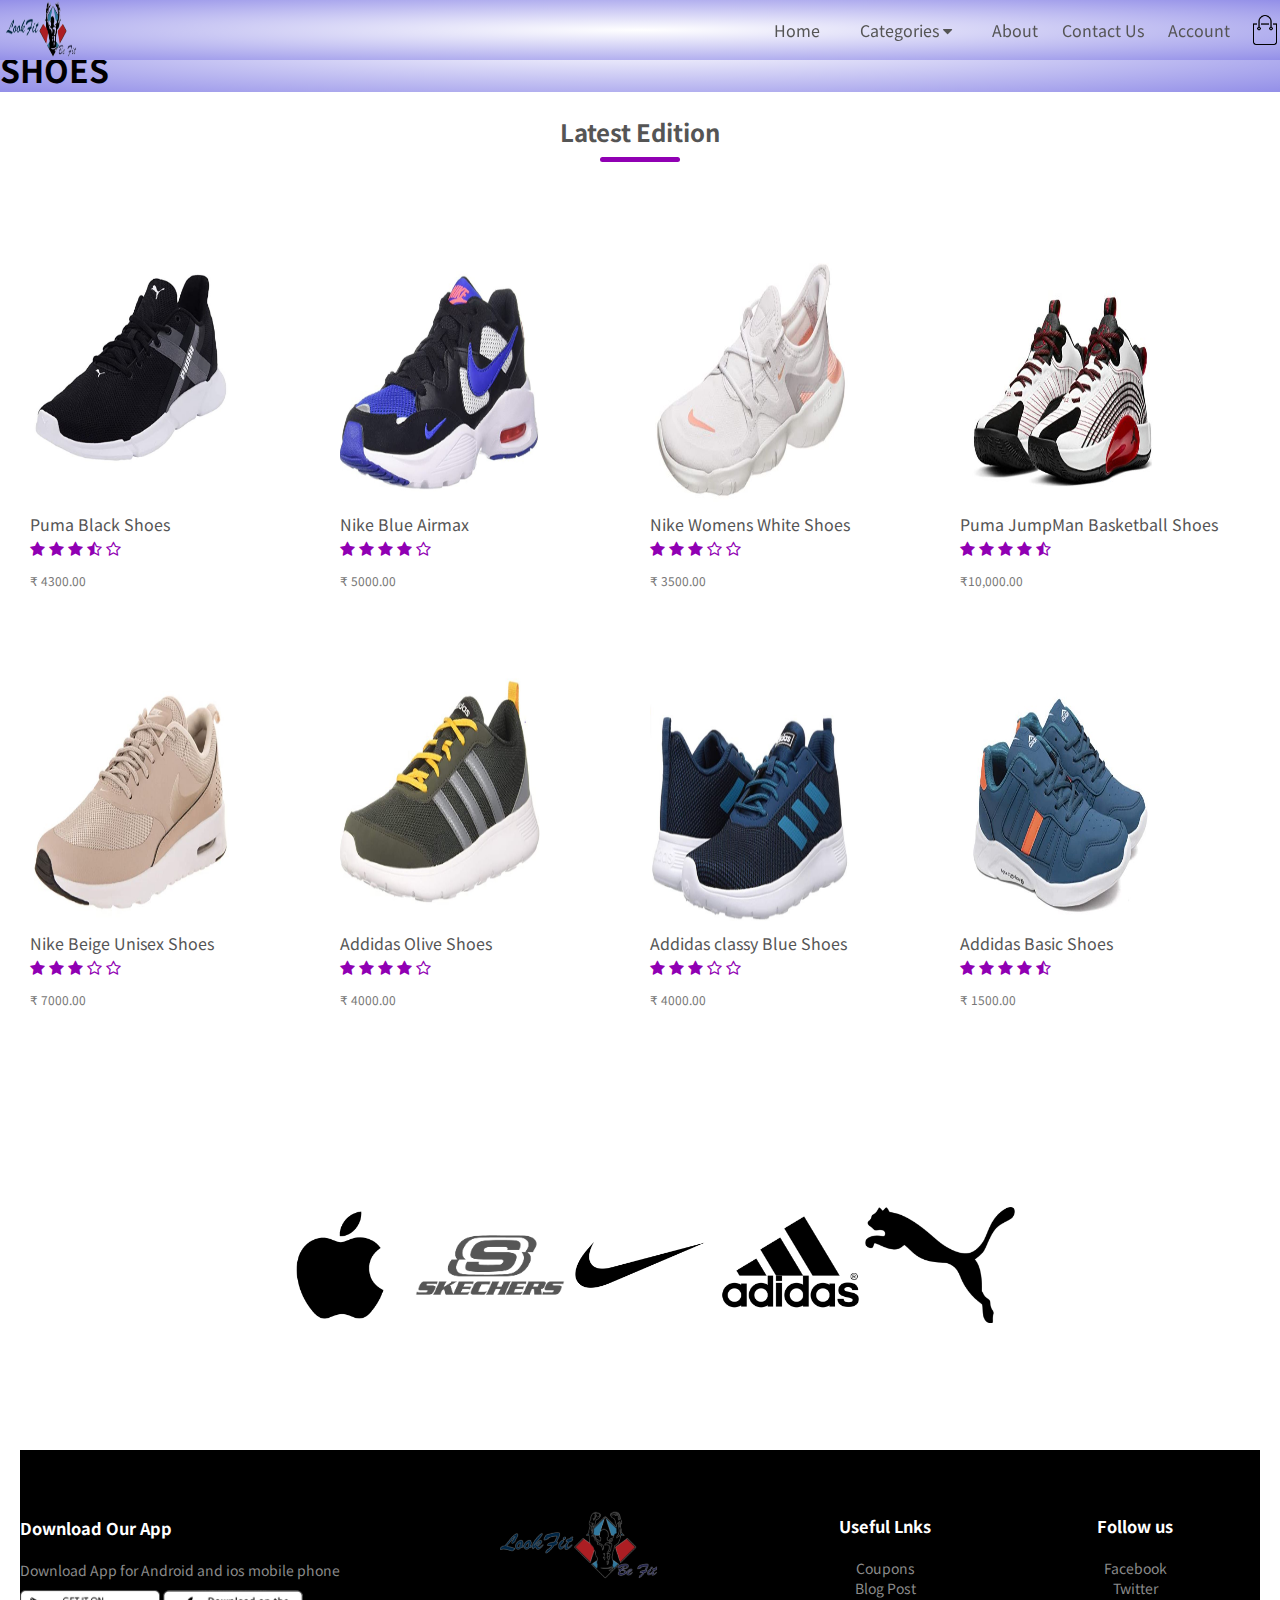
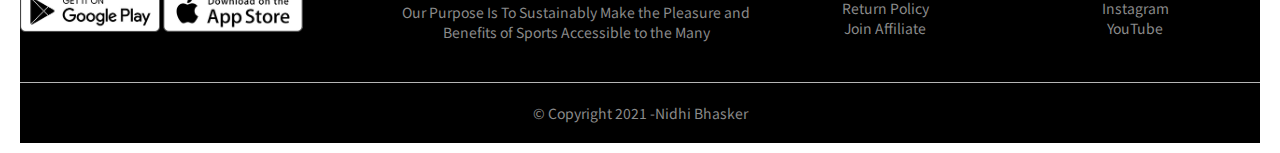
<file: prizest/static/website/shoes.html>
<html lang="en">
<head>
    <meta charset="UTF-8">
    <meta http-equiv="X-UA-Compatible" content="IE=edge">
    <meta name="viewport" content="width=device-width, initial-scale=1.0">
    <link rel="stylesheet" href="stylesheet.css">
    <link rel="stylesheet" href="https://stackpath.bootstrapcdn.com/font-awesome/4.7.0/css/font-awesome.min.css">
    <link rel="preconnect" href="https://fonts.gstatic.com">
<link href="https://fonts.googleapis.com/css2?family=Noto+Sans+SC:wght@300;400;500;700&display=swap" rel="stylesheet">
    <title>Document</title>
</head>
<body>
    <div class="navbar">
        <div class="logo">
            <img src= "images/logo.png" alt="this is logo">
        </div>
        <nav>
            <ul>
            <li><a href="index.html">Home  </a></li>
            <li><div class="dropdown">
                <button class="dropbtn"> Categories
                  <i class="fa fa-caret-down"></i>
                </button>
                <div class="dropdown-content">
                  <a href="#">Upperwear</a>
                  <a href="#">Bottomwear</a>
                  <a href="#">Footwear</a>
                </div></li>
            <li><a href="">About  </a></li>
            <li><a href="">Contact Us  </a></li>
            <li><a href="">Account </a></li>
        </ul>
        </nav>
        <img src="images/cart.png" width="30px" height="30px" alt="cart">
    </div>

    <div class="header">
        
   
    
    
        
            <h1> <br> SHOES </h1>
            <script async src="https://cse.google.com/cse.js?cx=f4a30a427fe1a6c41"></script>
    <div class="gcse-search"></div>
           
      
</div>

<!-------Latest edition------->
    <div class="small-container">
        <h2 class="title">Latest Edition </h2>
        <div class="row">
            <div class="col-4">
                <img src="images/shoes/shoe1.JPG" alt="">
                <h4>Puma Black Shoes </h4>
                <div class="rating">
                <i class="fa fa-star" ></i>
                <i class="fa fa-star" ></i>
                <i class="fa fa-star" ></i>
                <i class="fa fa-star-half-o" ></i>
                <i class="fa fa-star-o" ></i>
                </div>
                <p>₹ 4300.00</p>
            </div>
            <div class="col-4">
                <img src="images/shoes/shoe2.JPG" alt="">
                <h4>Nike Blue Airmax </h4>
                <div class="rating">
                <i class="fa fa-star" ></i>
                <i class="fa fa-star" ></i>
                <i class="fa fa-star" ></i>
                <i class="fa fa-star" ></i>
                <i class="fa fa-star-o" ></i>
                </div>
                <p>₹ 5000.00</p>
            </div>
            <div class="col-4">
                <img src="images/shoes/shoe 3.JPG" alt="">
                <h4>Nike Womens White Shoes </h4>
                <div class="rating">
                <i class="fa fa-star" ></i>
                <i class="fa fa-star" ></i>
                <i class="fa fa-star" ></i>
                <i class="fa fa-star-o" ></i>
                <i class="fa fa-star-o" ></i>
                </div>
                <p>₹ 3500.00</p>
            </div>
            <div class="col-4">
                <img src="images/shoes/shoe 4.JPG" alt="">
                <h4>Puma JumpMan Basketball Shoes </h4>
                <div class="rating">
                <i class="fa fa-star" ></i>
                <i class="fa fa-star" ></i>
                <i class="fa fa-star" ></i>
                <i class="fa fa-star" ></i>
                <i class="fa fa-star-half-o" ></i>
                </div>
                <p>₹10,000.00</p>
            </div>
        </div>
        
        <div class="row">
            <div class="col-4">
                <img src="images/shoes/shoe5.JPG" alt="">
                <h4>Nike Beige Unisex Shoes </h4>
                <div class="rating">
                <i class="fa fa-star" ></i>
                <i class="fa fa-star" ></i>
                <i class="fa fa-star" ></i>
                <i class="fa fa-star-o" ></i>
                <i class="fa fa-star-o" ></i>
                </div>
                <p>₹ 7000.00</p>
            </div>
            <div class="col-4">
                <img src="images/shoes/shoe6.JPG" alt="">
                <h4>Addidas Olive Shoes </h4>
                <div class="rating">
                <i class="fa fa-star" ></i>
                <i class="fa fa-star" ></i>
                <i class="fa fa-star" ></i>
                <i class="fa fa-star" ></i>
                <i class="fa fa-star-o" ></i>
                </div>
                <p>₹ 4000.00</p>
            </div>
            <div class="col-4">
                <img src="images/shoes/shoe7.JPG" alt="">
                <h4>Addidas classy Blue Shoes </h4>
                <div class="rating">
                <i class="fa fa-star" ></i>
                <i class="fa fa-star" ></i>
                <i class="fa fa-star" ></i>
                <i class="fa fa-star-o" ></i>
                <i class="fa fa-star-o" ></i>
                </div>
                <p>₹ 4000.00</p>
            </div>
            <div class="col-4">
                <img src="images/shoes/shoe8.JPG" alt="">
                <h4>Addidas Basic Shoes</h4>
                <div class="rating">
                <i class="fa fa-star" ></i>
                <i class="fa fa-star" ></i>
                <i class="fa fa-star" ></i>
                <i class="fa fa-star" ></i>
                <i class="fa fa-star-half-o" ></i>
                </div>
                <p>₹ 1500.00</p>
            </div>
            

<!-------Brands------->
<div class="brands">
    <div class="small-container">
        <div class="row">
            <div class="col-5">
                <img src="images/logo1.png" alt="">
            </div>
            <div class="col-5">
                <img src="images/logo2.png" alt="">
            </div>
            <div class="col-5">
                <img src="images/logo3.png" alt="">
            </div>
            <div class="col-5">
                <img src="images/logo4.png" alt="">
            </div>
            <div class="col-5">
                <img src="images/logo5.png" alt="">
            </div>
        </div>
    </div>
</div>
<!-------footer------->
<div class="footer">
    <div class="containter">
        <div class="row">
            <div class="footer-col-1">
               <h3> Download Our App</h3>
                <p> Download App for Android and ios mobile phone</p>
                <div class="app-logo">
                    <img src="images/play-store.png" alt="">
                    <img src="images/app-store.png" alt="">
                </div>
            </div>
            <div class="footer-col-2">
                <img src="images/logo.png" alt="">
                 <p> Our Purpose Is To Sustainably Make the Pleasure and Benefits of Sports Accessible to the Many</p>
             </div>
             <div class="footer-col-3">
                <h3> Useful Lnks</h3>
                <ul>
                    <li>Coupons </li>
                    <li> Blog Post</li>
                    <li>Return Policy </li>
                    <li>Join Affiliate </li>
                </ul>
                 
             </div>
             <div class="footer-col-4">
                <h3> Follow us</h3>
                <ul>
                    <li>Facebook </li>
                    <li>Twitter</li>
                    <li>Instagram</li>
                    <li>YouTube</li>
                </ul>
                 
             </div>
        </div>
        <hr>
        <p class="copyright"> &#169; Copyright 2021 -Nidhi Bhasker</p>
    </div>
    
</div>
</body>
</html>
</file>
<file: prizest/static/website/stylesheet.css>
*{
    margin: 0;
    padding: 0;
    box-sizing: border-box;

}
body{
    font-family: 'Noto Sans SC', sans-serif;
}
.navbar{
    position: fixed;
    display: -webkit-flex;
    display: -ms-flexbox;
    display: flex;
    -webkit-flex: auto;
    -ms-flex: auto;
    flex: auto;
    margin-top: 0px;
    will-change: transform;
    width: 100%;
    height: 60px;
    
 
    z-index: 10;
    -webkit-flex-direction: row;
    -ms-flex-direction: row;
    flex-direction: row;
    display: flex;
    align-items: center;
    z-index: 10px;
    
    background: radial-gradient(#fff,#938FE8);

}
.logo img{
    width: 80px;
    height: 60px;;

}
nav{
    flex: 1;
    text-align: right;

}
nav ul{
    display: inline-block;
    list-style-type: none;
}
nav ul li{
    display: inline-block;
    margin-right: 20px;
} 
a{
    text-decoration: none;
    color: #555;
}
p{
    color: #555;
}

  
  /* Dropdown button */
  .dropdown .dropbtn {
    font-size: 16px;
    border: none;
    outline: none;
    color: #555;
    padding: 14px 16px;
    background-color: inherit;
    font-family: inherit; /* Important for vertical align on mobile phones */
    margin: 0; /* Important for vertical align on mobile phones */
  }
  
  
  
  /* Dropdown content (hidden by default) */
  .dropdown-content {
    display: none;
    position: absolute;
    background: radial-gradient(#fff,#938FE8);
    min-width: 160px;
    box-shadow: 0px 8px 16px 0px rgba(0,0,0,0.2);
    z-index: 1;
  }
  
  /* Links inside the dropdown */
  .dropdown-content a {
    float: none;
    color: black;
    padding: 12px 16px;
    text-decoration: none;
    display: block;
    text-align: left;
  }
  
  /* Add a grey background color to dropdown links on hover */
  .dropdown-content a:hover {
    background-color: #ddd;
  }
  
  /* Show the dropdown menu on hover */
  .dropdown:hover .dropdown-content {
    display: block;
  }

.container{
    max-width: 1900px;
    
    margin: auto;
    padding-left:25px ;
    padding-right: 25px;
}
.row{
    display: flex;
    align-items: center;
    flex-wrap: wrap;
    justify-content: space-around;
}
.col-2{
    flex-basis: 50%;
    min-width: 300px;

}
.col-2 img{
    padding-top: 90px;
    max-width: 75%;
    max-height: 50%;
    padding-right: 50px 0;
}
.navbar img:hover{
    cursor: pointer;;
}
.col-2 h1{
    font-size: 50px;
    line-height: 60px;
     margin: 25px 0;
}
.btn{
    display: inline-block;
    background: #FF36AB;
    color: #fff;
    padding: 8px 30px;
    margin: 30px 0;
    border-radius: 30px;
    transition: background 0.5s;
}
.btn:hover{
    background: #563434;
    
}
.header{
    background: radial-gradient(#fff,#938FE8);
}
.header .row{
    margin-top: 0px;
}



.categories{
    margin: 70px 0;
}
.col-3{
    flex-basis: 30%;
    min-width: 250px;
    margin-bottom: 30px;
}
.col-3 img{
    width: 100%;
}
.small-container{
    max-width: 1920px;
    margin: 10px;
    padding-left: 10px;
    padding-right: 10px;
}
.col-4{
    flex-basis: 25%;
    padding: 10px;
    min-width: 200px;
    max-height: 500px;
    margin-bottom: 50px;
    transition: transform 0.5s;
}
.col-4 img{
    width: 200px;
    margin-bottom: 10px;
    
    height: 250px;
}
.title{
    text-align: center;
    margin: 0  auto 80px ;
    position: relative;
    line-height: 60px;
    color:#555 ;
}
.title::after{
    content: '';
    background: #9000B3;
    width: 80px;
    height: 5px;
    border-radius: 5px;
    position: absolute;
    bottom: 0;
    left: 50%;
    transform: translateX(-50%);
}
h4{
    color: #555;
    font-weight:normal ;

}
.col-4 p{
   font-size: 14px;  
}
.rating .fa{
    color: #9000B3;
}
.col-4:hover{
    transform: translateY(-5px);
}
.offer{
    background: radial-gradient(#fff,#938FE8);
    margin-top: 80px;
    padding: 10px 0;
}
.col-2 .offerimg{
    padding: 50px;
}
small{
    color: #555;
}




.testimonial{
 padding-top: 100px;
}
.testimonial .col-4{
    text-align: center;
    padding: 40px 20px;
    box-shadow: 0 0 20px 0px rgba(0, 0,0, 0.1);
    cursor: pointer;
    transition: transform 0.5s;

}
.testimonial .col-4 img{
    width: 70px;
    margin-top: 20px;
    border-radius: 50%;
    height: 100px;
}
.testimonial .col-4:hover{
    transform: translateY(-10px) ;
}
.fa.fa-quote-left{
    font-size: 34px;
    color: #9000B3;
}
.col-4 p{
    font-size: 12px;
    margin: 12px 0;
    color: #777;
}
.testimonial .col-4 h3{
    font-weight: 600 ;
    color: #555;
    font-size: 16px;
}

.brands{
    margin: 100px auto;

}
.col-5{
    width: 150px;
}
.col-5 img{
    width: 100%;
    cursor: pointer;
    
}





.footer{
    min-width: 1080px;
    background: #000;
    color: #8a8a8a;
    font-size: 14px;
    padding: 60px 0 20px ;

}
.footer p{
    color: #8a8a8a;

}
.footer h3{
    color: #fff;
    margin-bottom: 20px;
}
.footer-col-1, .footer-col-2, .footer-col-3, .footer-col-4{
    min-width: 250px;

    margin-bottom: 20px;

}
.footer-col-1{
    flex-basis: 30%;
}
.footer-col-2{
    flex: 1;
    text-align: center;
}
.footer-col-2 img{
    width: 180px;
    margin-bottom: 20px;
}
.footer-col-3, .footer-col-4{
    flex-basis: 12%;
    text-align: center;
}
ul{
    list-style-type: none;
}

.app-logo{
    margin-top: 10px;
}
.app-logo img{
    width: 140px;
}
.footer-col-2 .img{
    max-width: 250px;
}
.footer hr{
    border: none;
    background: #b5b5b5;
    height: 1px;
    margin: 20px 0;
}
.copyright{
    text-align: center;
}
</file>
